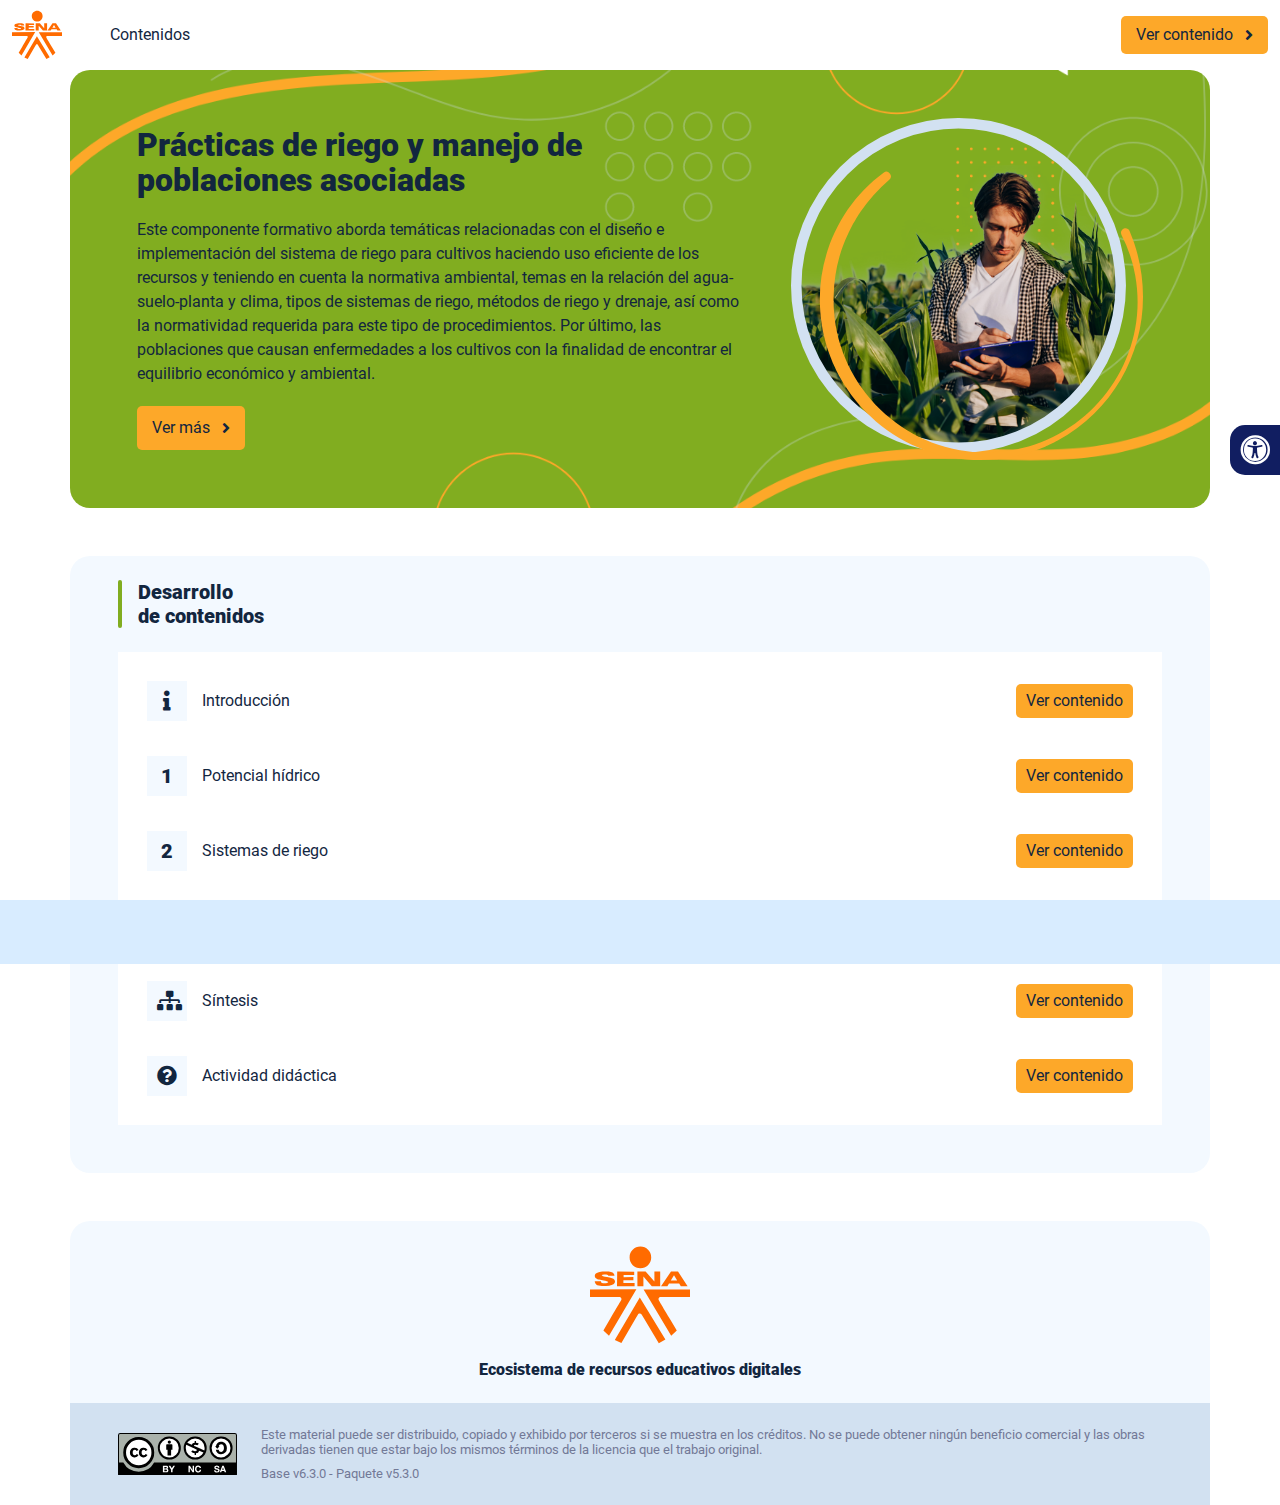
<file: index.html>
<!DOCTYPE html><html lang=""><head><meta charset="utf-8"><meta http-equiv="X-UA-Compatible" content="IE=edge"><meta name="viewport" content="width=device-width,initial-scale=1"><link rel="icon" href="favicon.ico"><title>Prácticas de riego y manejo de poblaciones asociadas</title><link href="css/chunk-0c047e41.3babef71.css" rel="prefetch"><link href="css/chunk-25b302c8.3babef71.css" rel="prefetch"><link href="css/chunk-26fc7596.3babef71.css" rel="prefetch"><link href="css/chunk-2d2747e2.3babef71.css" rel="prefetch"><link href="css/chunk-32334cb6.3babef71.css" rel="prefetch"><link href="css/chunk-3c57cd7b.3babef71.css" rel="prefetch"><link href="css/chunk-4f2d402a.3babef71.css" rel="prefetch"><link href="css/chunk-4fde0a08.14d1f3e8.css" rel="prefetch"><link href="css/chunk-515a8379.6dd60bd9.css" rel="prefetch"><link href="css/chunk-59974754.52a29f96.css" rel="prefetch"><link href="css/chunk-6e1e538a.126808df.css" rel="prefetch"><link href="css/chunk-766a929b.4b46c8f9.css" rel="prefetch"><link href="css/chunk-f2df7d2c.3babef71.css" rel="prefetch"><link href="css/comple.c77ce1c6.css" rel="prefetch"><link href="css/creditos.d9556710.css" rel="prefetch"><link href="css/glosario.604afac5.css" rel="prefetch"><link href="css/referencias.53dd56c1.css" rel="prefetch"><link href="js/actividad.9a23bfd3.js" rel="prefetch"><link href="js/chunk-0206bfa0.d7585eee.js" rel="prefetch"><link href="js/chunk-0c047e41.7a1e8d4a.js" rel="prefetch"><link href="js/chunk-13a6037e.2c3d5d7a.js" rel="prefetch"><link href="js/chunk-18f95272.be20e8ae.js" rel="prefetch"><link href="js/chunk-25b302c8.caed8dfb.js" rel="prefetch"><link href="js/chunk-26fc7596.dac12bef.js" rel="prefetch"><link href="js/chunk-2c06842c.f79121cc.js" rel="prefetch"><link href="js/chunk-2d0e96ec.49006d13.js" rel="prefetch"><link href="js/chunk-2d208d90.049e4150.js" rel="prefetch"><link href="js/chunk-2d21d0e2.147624b9.js" rel="prefetch"><link href="js/chunk-2d22c123.07108589.js" rel="prefetch"><link href="js/chunk-2d2747e2.1504af81.js" rel="prefetch"><link href="js/chunk-2e80bb9a.bbdb6215.js" rel="prefetch"><link href="js/chunk-319206de.470a7f77.js" rel="prefetch"><link href="js/chunk-32334cb6.21c12fcb.js" rel="prefetch"><link href="js/chunk-3c57cd7b.ac248d9a.js" rel="prefetch"><link href="js/chunk-3d6834f6.96d0c83c.js" rel="prefetch"><link href="js/chunk-4cdd78c0.cc0ccbd6.js" rel="prefetch"><link href="js/chunk-4f2d402a.ee3ef10e.js" rel="prefetch"><link href="js/chunk-4fde0a08.4da81014.js" rel="prefetch"><link href="js/chunk-515a8379.57f3a8de.js" rel="prefetch"><link href="js/chunk-53ccb27e.ee38b6d3.js" rel="prefetch"><link href="js/chunk-55d286b8.b8e12a63.js" rel="prefetch"><link href="js/chunk-59974754.497635d8.js" rel="prefetch"><link href="js/chunk-6e1e538a.e45c7fb5.js" rel="prefetch"><link href="js/chunk-766a929b.800a38e6.js" rel="prefetch"><link href="js/chunk-c796899c.96b97720.js" rel="prefetch"><link href="js/chunk-e8a7823a.40d6a537.js" rel="prefetch"><link href="js/chunk-f2df7d2c.99ea6ccd.js" rel="prefetch"><link href="js/chunk-fde47172.c4c6ee0f.js" rel="prefetch"><link href="js/comple.80e244ae.js" rel="prefetch"><link href="js/creditos.92ef6e77.js" rel="prefetch"><link href="js/glosario.1742189c.js" rel="prefetch"><link href="js/intro.6ed85e8e.js" rel="prefetch"><link href="js/referencias.fea076ca.js" rel="prefetch"><link href="js/sintesis.e94a0a3b.js" rel="prefetch"><link href="js/tema1.a10e8b16.js" rel="prefetch"><link href="js/tema2.b3901c41.js" rel="prefetch"><link href="js/tema3.58a0850e.js" rel="prefetch"><link href="css/app.25fc4a17.css" rel="preload" as="style"><link href="css/chunk-vendors.a9d8d5e8.css" rel="preload" as="style"><link href="js/app.aa64039f.js" rel="preload" as="script"><link href="js/chunk-vendors.d74fd200.js" rel="preload" as="script"><link href="css/chunk-vendors.a9d8d5e8.css" rel="stylesheet"><link href="css/app.25fc4a17.css" rel="stylesheet"></head><body><noscript><strong>We're sorry but Prácticas de riego y manejo de poblaciones asociadas doesn't work properly without JavaScript enabled. Please enable it to continue.</strong></noscript><div id="app"></div><script src="js/chunk-vendors.d74fd200.js"></script><script src="js/app.aa64039f.js"></script></body></html>
</file>
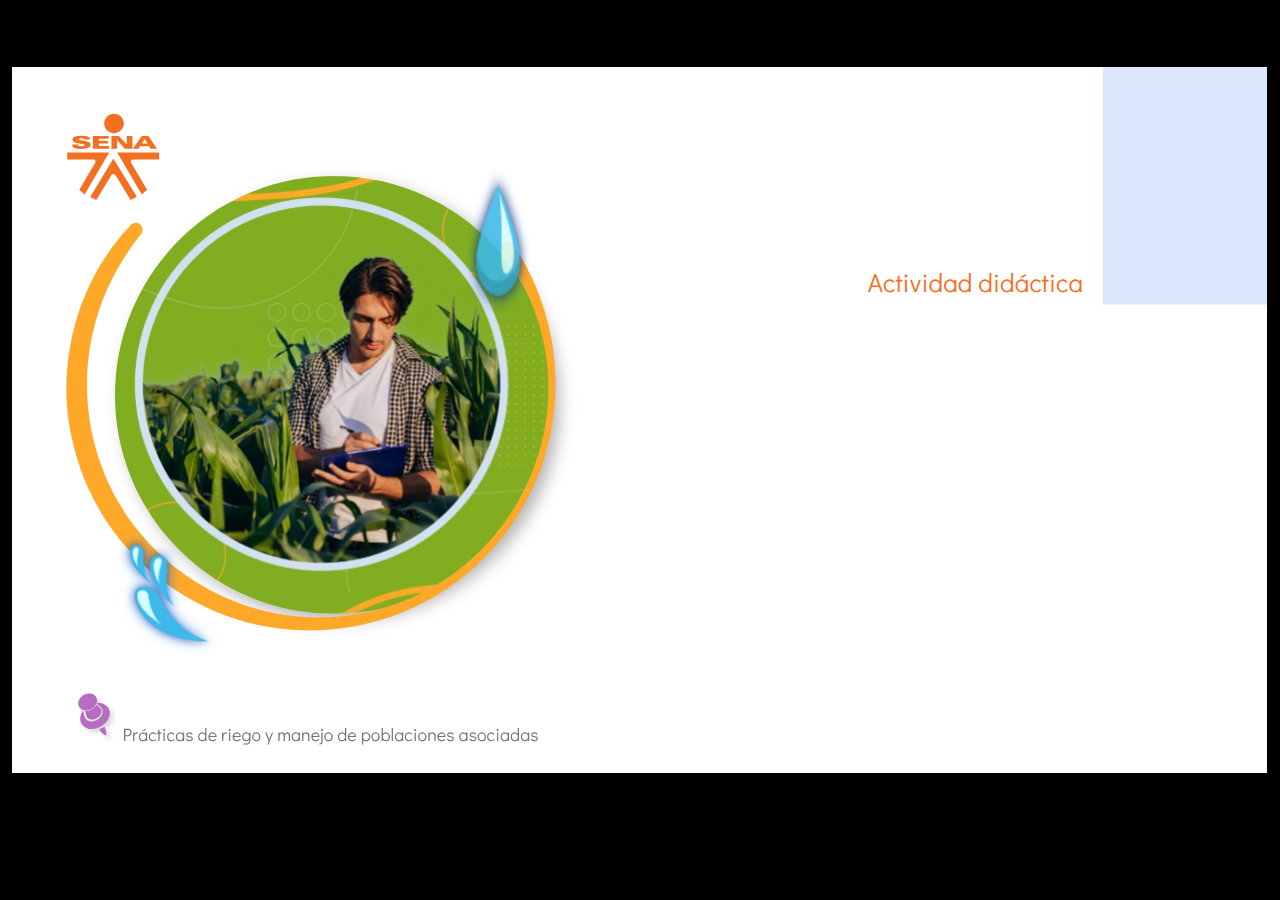
<file: actividades/story.html>
﻿<!doctype html>
<html lang="es">
<head>
  <meta charset="utf-8">
  <!-- Creado con Storyline 360 - http://www.articulate.com  -->
  <!-- version: 3.78.30747.0 -->
  <title>Actividad_did&#225;ctica-CF4_Pr&#225;cticas de riego y manejo de poblaciones asociadas</title>
  <meta http-equiv="x-ua-compatible" content="IE=edge"/>
  <meta name="viewport" content="width=device-width,initial-scale=1,user-scalable=no,shrink-to-fit=no,minimal-ui"/>
  <meta name="apple-mobile-web-app-capable" content="yes"/>
  <style>
    html, body { height: 100%; padding: 0; margin: 0 }
    #app { height: 100%; width: 100%; }
  </style>

  <script>
    window.DS = {};
    window.globals = {
      DATA_PATH_BASE: '',
      HAS_FRAME: true,
      HAS_SLIDE: true,

      lmsPresent: false,
      tinCanPresent: false,
      cmi5Present: false,
      aoSupport: false,
      scale: 'show all',
      captureRc: false,
      browserSize: 'optimal',
      bgColor: '#000000',
      features: 'AccessibleVideo,BgAudioBlip,ConnectionMessages,DropIn1,DropIn2,DropIn3,FullScreenToggle,LayerPresentAsDialog,MultipleQuizTracking,PlayerSpeedControl,StreamingVideo,UpdatedThemeEditor,UseAudioElement,VideoSync',
      themeName: 'classic',
      preloaderColor: '#FFFFFF',
      suppressAnalytics: false,
      productChannel: 'stable',
      publishSource: 'storyline',
      aid: 'aid|bfc016bd-3aec-4b60-956a-59512e57094b',
      cid: 'ac0318fa-4ace-4d8f-8648-1c9488db34d6',
      playerVersion: '3.78.30747.0',
      publishTimestamp: '2023-09-28T19:08:11.2374119Z',
      maxIosVideoElements: 10,
      connectionSettings: { mode: 'disabled' },

      
      parseParams: function(qs) {
        if (window.globals.parsedParams != null) {
          return window.globals.parsedParams;
        }
        qs = (qs || window.location.search.substr(1)).split('+').join(' ');
        var params = {},
            tokens,
            re = /[?&]?([^=]+)=([^&]*)/g;

        while (tokens = re.exec(qs)) {
          params[decodeURIComponent(tokens[1]).trim()] =
            decodeURIComponent(tokens[2]).trim();
        }
        window.globals.parsedParams = params;
        return params;
      }

    };
  </script>
  <script>
    var isIe11 = ('ActiveXObject' in window || window.MSBlobBuilder != null)
      && window.msCrypto != null && !window.ActiveXObject;
    if (isIe11) {
      window.globals.unsupportedBrowser = true;
      document.write(atob('[base64]'));
    }
  </script>
  
  <script>window.THREE = { };</script>
  
</head>
<body style="background: #000000" class="cs-HTML theme-classic">
  <!-- 360 -->
  <script>!function(){var e,i=/iPhone/i,o=/iPod/i,n=/iPad/i,t=/\biOS-universal(?:.+)Mac\b/i,r=/\bAndroid(?:.+)Mobile\b/i,a=/Android/i,d=/(?:SD4930UR|\bSilk(?:.+)Mobile\b)/i,p=/Silk/i,l=/Windows Phone/i,u=/\bWindows(?:.+)ARM\b/i,b=/BlackBerry/i,s=/BB10/i,c=/Opera Mini/i,f=/\b(CriOS|Chrome)(?:.+)Mobile/i,h=/Mobile(?:.+)Firefox\b/i,v=function(e){return void 0!==e&&"MacIntel"===e.platform&&"number"==typeof e.maxTouchPoints&&e.maxTouchPoints>1&&"undefined"==typeof MSStream};e=function(e){var m={userAgent:"",platform:"",maxTouchPoints:0};e||"undefined"==typeof navigator?"string"==typeof e?m.userAgent=e:e&&e.userAgent&&(m={userAgent:e.userAgent,platform:e.platform,maxTouchPoints:e.maxTouchPoints||0}):m={userAgent:navigator.userAgent,platform:navigator.platform,maxTouchPoints:navigator.maxTouchPoints||0};var g=m.userAgent,y=g.split("[FBAN");void 0!==y[1]&&(g=y[0]),void 0!==(y=g.split("Twitter"))[1]&&(g=y[0]);var A=function(e){return function(i){return i.test(e)}}(g),w={apple:{phone:A(i)&&!A(l),ipod:A(o),tablet:!A(i)&&(A(n)||v(m))&&!A(l),universal:A(t),device:(A(i)||A(o)||A(n)||A(t)||v(m))&&!A(l)},amazon:{phone:A(d),tablet:!A(d)&&A(p),device:A(d)||A(p)},android:{phone:!A(l)&&A(d)||!A(l)&&A(r),tablet:!A(l)&&!A(d)&&!A(r)&&(A(p)||A(a)),device:!A(l)&&(A(d)||A(p)||A(r)||A(a))||A(/\bokhttp\b/i)},windows:{phone:A(l),tablet:A(u),device:A(l)||A(u)},other:{blackberry:A(b),blackberry10:A(s),opera:A(c),firefox:A(h),chrome:A(f),device:A(b)||A(s)||A(c)||A(h)||A(f)},any:!1,phone:!1,tablet:!1};return w.any=w.apple.device||w.android.device||w.windows.device||w.other.device,w.phone=w.apple.phone||w.android.phone||w.windows.phone,w.tablet=w.apple.tablet||w.android.tablet||w.windows.tablet,w}(),"object"==typeof exports&&"undefined"!=typeof module?module.exports=e:"function"==typeof define&&define.amd?define((function(){return e})):this.isMobile=e}();
    window.isMobile.apple.tablet = window.isMobile.apple.tablet ||
      (navigator.platform === 'MacIntel' && navigator.maxTouchPoints > 1);
    window.isMobile.apple.device = window.isMobile.apple.device || window.isMobile.apple.tablet;
    window.isMobile.tablet = window.isMobile.tablet || window.isMobile.apple.tablet;
    window.isMobile.any = window.isMobile.any || window.isMobile.apple.tablet;
  </script>

  <div id="focus-sink" tabindex="-1"></div>

  <div id="preso"></div>
  <script>
    (function() {

      var classTypes = [ 'desktop', 'mobile', 'phone', 'tablet' ];

      var addDeviceClasses = function(prefix, testObj) {
        var curr, i;
        for (i = 0; i < classTypes.length; i++) {
          curr = classTypes[i];
          if (testObj[curr]) {
            document.body.classList.add(prefix + curr);
          }
        }
      };

      var params = window.globals.parseParams(),
          isDevicePreview = params.devicepreview === '1',
          isPhoneOverride = params.deviceType === 'phone' || (isDevicePreview && params.phone == '1'),
          isTabletOverride = (params.deviceType === 'tablet' || isDevicePreview) && !isPhoneOverride,
          isMobileOverride = isPhoneOverride || isTabletOverride;

      var deviceView = {
        desktop: !window.isMobile.any && !isMobileOverride,
        mobile: window.isMobile.any || isMobileOverride,
        phone: isPhoneOverride || (window.isMobile.phone && !isTabletOverride),
        tablet: isTabletOverride || window.isMobile.tablet
      };

      window.globals.deviceView = deviceView;
      window.isMobile.desktop = !window.isMobile.any;
      window.isMobile.mobile = window.isMobile.any;

      addDeviceClasses('view-', deviceView);

    })();
  </script>
  
  <script src='story_content/user.js' type=text/javascript></script>
  <div class="slide-loader"></div>

  <script>
    if (window.globals.deviceView.isMobile) { var doc = document, loader = doc.body.querySelector('.slide-loader'); [ 1, 2, 3 ].forEach(function(n) { var d = doc.createElement('div'); d.style.backgroundColor = window.globals.preloaderColor; d.classList.add('mobile-loader-dot'); d.classList.add('dot' + n); loader.appendChild(d); }); }
  </script>

  <div class="mobile-load-title-overlay" style="display: none">
    <div class="mobile-load-title">Actividad_did&#225;ctica-CF4_Pr&#225;cticas de riego y manejo de poblaciones asociadas</div>
  </div>

  <div class="mobile-chrome-warning"></div>

  
<style>
  .warn-connection-dialog {
    display: none;
    background: transparent;
    pointer-events: none;
    position: fixed;
    left: 0;
    top: 0;
    width: 100%;
    height: 100%;
    z-index: 999;
  }

  .warn-connection-content {
    border-radius: 4px;
    background: white;
    border: 1px solid #E7E7E7;
    color: #333333;
    box-shadow: 0 2px 4px rgba(0, 0, 0, 0.25);
    transition: all 150ms ease-out;
    position: absolute;
    white-space: nowrap;
  }

  .view-phone.is-landscape .warn-connection-content {
    left: 23px;
    bottom: 23px;
  }

  .view-tablet.is-landscape .warn-connection-content {
    left: 50%;
    top: 20px;
    transform: translateX(-50%);
  }

  .is-portrait .warn-connection-content {
    transform: translate(-50%, calc(-100% - 15px));
  }

  .warn-connection-content p {
    display: inline-block;
    margin: 0 8px 0 0;
    line-height: 33px;
    font-size: 11px;
  }

  .warn-connection-content svg {
    position: relative;
    vertical-align: middle;
    margin: 0 2px 2px 8px;
  }

  .view-desktop .warn-connection-content {
    left: 1.5em;
    bottom: 1.5em;
  }

  .view-desktop .warn-connection-content p {
    font-size: 1.1em;
  }

  .is-offline .warn-connection-dialog {
    display: block;
  }

  .is-offline .cs-panel * {
    pointer-events: none !important;
  }

  .is-offline .cs-panel {
    pointer-events: all !important;
  }

  .is-offline #nav-controls * {
    pointer-events: none !important;
  }

  .is-offline #nav-controls {
    pointer-events: all !important;
  }
</style>

<div class="warn-connection-dialog">
  <div class="warn-connection-content">
    <svg width="17" height="15" viewBox="0 0 17 15" xmlns="http://www.w3.org/2000/svg">
      <path fill="#8F0000" stroke="white" d="M16.07,12.98 L15.88,12.23 L9.51,1.21 C8.97,0.26,7.6,0.26,7.06,1.21 L0.69,12.23 C0.15,13.16,0.81,14.36,1.91,14.36 H14.65 C15.47,14.36,16.05,13.7,16.07,12.98 Z"/>
      <path fill="white" stroke="white" d="M8.58,5.5 C8.35,5.28,8.5,5.35,8.21,5.32 C8.09,5.35,7.97,5.49,7.96,5.67 C7.97,5.79,7.98,5.92,7.98,6.04 L7.98,6.04 C7.99,6.17,8,6.31,8.01,6.43 L8.01,6.44 C8.03,6.92,8.06,7.41,8.09,7.9 L8.09,7.9 C8.12,8.39,8.14,8.88,8.17,9.37 C8.17,9.39,8.18,9.42,8.2,9.44 C8.23,9.46,8.25,9.47,8.28,9.47 C8.31,9.47,8.34,9.46,8.35,9.44 C8.37,9.43,8.38,9.4,8.39,9.35 L8.39,9.34 C8.39,9.24,8.4,9.15,8.4,9.05 L8.4,9.05 C8.41,8.96,8.41,8.86,8.42,8.75 C8.43,8.44,8.45,8.12,8.47,7.81 L8.47,7.81 C8.49,7.49,8.51,7.18,8.53,6.87 C8.55,6.46,8.56,6.05,8.59,5.64 L8.6,5.62 C8.6,5.57,8.59,5.53,8.58,5.5 L8.21,5.32 Z"/>
      <circle fill="white" stroke="white" cx="8.3" cy="11.35" r="0.3"/>
    </svg>
    <p>You are offline. Trying to reconnect...</p>
  </div>
</div>

<script>
  (function() {
    window.DS.connection = {
      warningShown: false,
      assets: {},
      loadingAssetGroup: false,
      retryDelay: 500
    };

    var connectionSettings = window.globals.connectionSettings || {};

    // The `window.globals.features` variable must be set in `webpack.dev.config` when testing locally - it is not enough
    // to have it in the data - but it must be set there as well.
    var useConnectionMessages = window.AbortController != null &&
      window.location.protocol != 'file:' &&
      window.globals.features.indexOf('ConnectionMessages') != -1 &&
      connectionSettings.mode === 'normal';

    window.DS.connection.useConnectionMessages = useConnectionMessages

    var assetCount = 0;
    var checkLoadedId;


    if (useConnectionMessages && connectionSettings != null) {
      var contentEl = document.querySelector('.warn-connection-content');
      var messageEl = contentEl.querySelector('p')

      if (connectionSettings.useDarkTheme) {
        contentEl.style.borderColor = '#BABBBA';
        contentEl.style.backgroundColor = '#282828';
        contentEl.style.color = '#FFFFFF';
      }

      if (connectionSettings.message != null) {
        messageEl.textContent = window.decodeURIComponent(connectionSettings.message);
      }
    }

    function checkAssetsReady() {
      for (var i in DS.connection.assets) {
        if (!DS.connection.assets[i].success) {
          return false;
        }
      }
      return true;
    }

    function stopAssetGroup() {
      if (!useConnectionMessages) { return; }

      assetCount = 0;

      DS.connection.oldAssetGroup = DS.connection.assets;
      DS.connection.assets = {};
      DS.connection.loadingAssetGroup = false;
      clearInterval(checkLoadedId);
    }

    function startAssetGroup() {
      if (!useConnectionMessages) { return; }
      var ticks = 0;
      clearInterval(checkLoadedId);
      checkLoadedId = setInterval(function() {
        var loaded = 0;
        if (assetCount === 0 && loaded === 0) {
          clearInterval(checkLoadedId);
          return;
        }

        for (var i in DS.connection.assets) {
          if (DS.connection.assets[i].success) {
            loaded++;
          }
        }

        if (assetCount === loaded && checkAssetsReady()) {
          for (var i in DS.connection.assets) {
            if (DS.connection.assets[i].action) {
              DS.connection.assets[i].action();
            }
          }
          hideWarning();
          stopAssetGroup();
        }
      }, 100)
    }

    function requiredAsset(url, action, retry, type) {
      if (!useConnectionMessages) { return; }
      if (DS.connection.assets[url]) { return; }

      DS.connection.assets[url] = {
        success: false, action: action, retry: retry, type: type
      };
      assetCount = Object.keys(DS.connection.assets).length;
      if (!DS.connection.loadingAssetGroup) {
        startAssetGroup();
      }
      DS.connection.loadingAssetGroup = true;
    }

    function assetLoaded(url) {
      if (!useConnectionMessages) { return; }
      if (DS.connection.assets[url]) {
        DS.connection.assets[url].success = true;
      }
    }

    function assetFailed(url) {
      if (!useConnectionMessages) { return; }
      if (!DS.connection.assets[url]) {
        if (/\.js$/.test(url) && url.indexOf('transcripts') === -1) {
          setTimeout(function() {
            if (DS.connection.lastSlideLoaded != null) {
              DS.connection.lastSlideLoaded();
            }
          }, DS.connection.retryDelay);
        }
        return;
      }
      if (!DS.connection.warningShown) { showWarning(); }
      if (DS.connection.assets[url].retry) {
        setTimeout(function() {
          if (!DS.connection.assets[url].success) {
            DS.connection.assets[url].retry()
          }
        }, DS.connection.retryDelay);
      }
    }

    function hideWarning() {
      document.body.classList.remove('is-offline');
      DS.connection.warningShown = false;
    }
    DS.connection.hideWarning = hideWarning

    function showWarning(btn) {
      document.body.classList.add('is-offline')
      DS.connection.warningShown = true;
      updateWarningPosition();
    }

    function updateWarningPosition() {
      if (!DS.connection.warningShown) {
        return;
      }

      var isPortrait = document.body.classList.contains('is-portrait');
      var warningEl = document.querySelector('.warn-connection-content');

      if (isPortrait) {
        var slide = document.querySelector('.primary-slide');
        var slideRect = slide.getBoundingClientRect();

        warningEl.style.top = `${slideRect.top}px`
        warningEl.style.left = `${slideRect.left + slideRect.width / 2}px`
      } else {
        warningEl.style.top = null;
        warningEl.style.left = null;
      }

      window.requestAnimationFrame(updateWarningPosition);
    }

    // these will all be noops if the feature flag isn't set in
    // the data and `window.globals.features`
    DS.connection.requiredAsset = requiredAsset;
    DS.connection.assetLoaded = assetLoaded;
    DS.connection.assetFailed = assetFailed;
    DS.connection.stopAssetGroup = stopAssetGroup;
    DS.connection.startAssetGroup = startAssetGroup;
  })();
</script>


  <script>
    
    if (window.autoSpider && window.vInterfaceObject) {
      document.querySelector('.mobile-load-title-overlay').style.display = 'none';
    }
  </script>

  

  <link rel="stylesheet" href="html5/data/css/output.min.css" data-noprefix/>
</body>
<script src="html5/lib/scripts/bootstrapper.min.js"></script>
</html>
</file>
<file: css/chunk-0c047e41.3babef71.css>
.actividad[data-v-22adfd6b]{background-color:#f2f2f2}.horizontal-scroll__wrapper[data-v-22adfd6b]{overflow:hidden}.horizontal-scroll[data-v-22adfd6b]{display:flex;transition:transform .5s ease-in-out;align-items:center;flex-wrap:nowrap}.horizontal-scroll[data-v-22adfd6b]:not(.row){width:100%}.horizontal-scroll--item-fw[data-v-22adfd6b]>div{flex-grow:0;flex-shrink:0;width:100%;margin:0!important}
</file>
<file: css/chunk-25b302c8.3babef71.css>
.actividad[data-v-22adfd6b]{background-color:#f2f2f2}.horizontal-scroll__wrapper[data-v-22adfd6b]{overflow:hidden}.horizontal-scroll[data-v-22adfd6b]{display:flex;transition:transform .5s ease-in-out;align-items:center;flex-wrap:nowrap}.horizontal-scroll[data-v-22adfd6b]:not(.row){width:100%}.horizontal-scroll--item-fw[data-v-22adfd6b]>div{flex-grow:0;flex-shrink:0;width:100%;margin:0!important}
</file>
<file: css/chunk-26fc7596.3babef71.css>
.actividad[data-v-22adfd6b]{background-color:#f2f2f2}.horizontal-scroll__wrapper[data-v-22adfd6b]{overflow:hidden}.horizontal-scroll[data-v-22adfd6b]{display:flex;transition:transform .5s ease-in-out;align-items:center;flex-wrap:nowrap}.horizontal-scroll[data-v-22adfd6b]:not(.row){width:100%}.horizontal-scroll--item-fw[data-v-22adfd6b]>div{flex-grow:0;flex-shrink:0;width:100%;margin:0!important}
</file>
<file: css/chunk-2d2747e2.3babef71.css>
.actividad[data-v-22adfd6b]{background-color:#f2f2f2}.horizontal-scroll__wrapper[data-v-22adfd6b]{overflow:hidden}.horizontal-scroll[data-v-22adfd6b]{display:flex;transition:transform .5s ease-in-out;align-items:center;flex-wrap:nowrap}.horizontal-scroll[data-v-22adfd6b]:not(.row){width:100%}.horizontal-scroll--item-fw[data-v-22adfd6b]>div{flex-grow:0;flex-shrink:0;width:100%;margin:0!important}
</file>
<file: css/chunk-32334cb6.3babef71.css>
.actividad[data-v-22adfd6b]{background-color:#f2f2f2}.horizontal-scroll__wrapper[data-v-22adfd6b]{overflow:hidden}.horizontal-scroll[data-v-22adfd6b]{display:flex;transition:transform .5s ease-in-out;align-items:center;flex-wrap:nowrap}.horizontal-scroll[data-v-22adfd6b]:not(.row){width:100%}.horizontal-scroll--item-fw[data-v-22adfd6b]>div{flex-grow:0;flex-shrink:0;width:100%;margin:0!important}
</file>
<file: css/chunk-3c57cd7b.3babef71.css>
.actividad[data-v-22adfd6b]{background-color:#f2f2f2}.horizontal-scroll__wrapper[data-v-22adfd6b]{overflow:hidden}.horizontal-scroll[data-v-22adfd6b]{display:flex;transition:transform .5s ease-in-out;align-items:center;flex-wrap:nowrap}.horizontal-scroll[data-v-22adfd6b]:not(.row){width:100%}.horizontal-scroll--item-fw[data-v-22adfd6b]>div{flex-grow:0;flex-shrink:0;width:100%;margin:0!important}
</file>
<file: css/chunk-4f2d402a.3babef71.css>
.actividad[data-v-22adfd6b]{background-color:#f2f2f2}.horizontal-scroll__wrapper[data-v-22adfd6b]{overflow:hidden}.horizontal-scroll[data-v-22adfd6b]{display:flex;transition:transform .5s ease-in-out;align-items:center;flex-wrap:nowrap}.horizontal-scroll[data-v-22adfd6b]:not(.row){width:100%}.horizontal-scroll--item-fw[data-v-22adfd6b]>div{flex-grow:0;flex-shrink:0;width:100%;margin:0!important}
</file>
<file: css/chunk-4fde0a08.14d1f3e8.css>
.actividad[data-v-a108b06a]{background-color:#f2f2f2}.header[data-v-a108b06a]{position:sticky;top:0;padding-top:10px;padding-bottom:10px;background-color:#fff;z-index:10010;line-height:1.1em}.header__logo[data-v-a108b06a]{width:50px}@media (max-width:576px){.header__componente-formativo[data-v-a108b06a]{font-size:.8em}}.header__menu[data-v-a108b06a]{cursor:pointer}.header__menu span[data-v-a108b06a]{font-size:.7em;display:block;line-height:1em;text-align:center;color:#111e61}.header__menu__btn[data-v-a108b06a]{width:30px;height:30px;position:relative;margin-bottom:4px}.header__menu__btn .line-1[data-v-a108b06a],.header__menu__btn .line-2[data-v-a108b06a],.header__menu__btn .line-3[data-v-a108b06a]{height:4px;width:30px;background-color:#111e61;transform-origin:center center;position:absolute;left:0;border-radius:2px}.header__menu__btn .line-1[data-v-a108b06a]{top:4px;-webkit-animation:line-1-inactive-data-v-a108b06a .5s ease-in-out forwards;animation:line-1-inactive-data-v-a108b06a .5s ease-in-out forwards}.header__menu__btn .line-2[data-v-a108b06a]{top:13px;-webkit-animation:line-2-inactive-data-v-a108b06a .5s ease-in-out forwards;animation:line-2-inactive-data-v-a108b06a .5s ease-in-out forwards}.header__menu__btn .line-3[data-v-a108b06a]{top:22px;-webkit-animation:line-3-inactive-data-v-a108b06a .5s ease-in-out forwards;animation:line-3-inactive-data-v-a108b06a .5s ease-in-out forwards}.header__menu__btn[data-v-a108b06a]:hover{cursor:pointer}.header__menu__btn--open .line-1[data-v-a108b06a]{-webkit-animation:line-1-active-data-v-a108b06a .5s ease-in-out forwards;animation:line-1-active-data-v-a108b06a .5s ease-in-out forwards}.header__menu__btn--open .line-2[data-v-a108b06a]{-webkit-animation:line-2-active-data-v-a108b06a .5s ease-in-out forwards;animation:line-2-active-data-v-a108b06a .5s ease-in-out forwards}.header__menu__btn--open .line-3[data-v-a108b06a]{-webkit-animation:line-3-active-data-v-a108b06a .5s ease-in-out forwards;animation:line-3-active-data-v-a108b06a .5s ease-in-out forwards}@-webkit-keyframes line-1-active-data-v-a108b06a{0%{transform:translate(0) rotate(0)}50%{transform:translateY(9px) rotate(0)}to{transform:translateY(9px) rotate(45deg)}}@keyframes line-1-active-data-v-a108b06a{0%{transform:translate(0) rotate(0)}50%{transform:translateY(9px) rotate(0)}to{transform:translateY(9px) rotate(45deg)}}@-webkit-keyframes line-2-active-data-v-a108b06a{0%{transform:scale(1)}to{transform:scale(0)}}@keyframes line-2-active-data-v-a108b06a{0%{transform:scale(1)}to{transform:scale(0)}}@-webkit-keyframes line-3-active-data-v-a108b06a{0%{transform:translate(0) rotate(0)}50%{transform:translateY(-9px) rotate(0)}to{transform:translateY(-9px) rotate(-45deg)}}@keyframes line-3-active-data-v-a108b06a{0%{transform:translate(0) rotate(0)}50%{transform:translateY(-9px) rotate(0)}to{transform:translateY(-9px) rotate(-45deg)}}@-webkit-keyframes line-1-inactive-data-v-a108b06a{0%{transform:translateY(9px) rotate(45deg)}50%{transform:translateY(9px) rotate(0)}to{transform:translate(0) rotate(0)}}@keyframes line-1-inactive-data-v-a108b06a{0%{transform:translateY(9px) rotate(45deg)}50%{transform:translateY(9px) rotate(0)}to{transform:translate(0) rotate(0)}}@-webkit-keyframes line-2-inactive-data-v-a108b06a{0%{transform:scale(0)}to{transform:scale(1)}}@keyframes line-2-inactive-data-v-a108b06a{0%{transform:scale(0)}to{transform:scale(1)}}@-webkit-keyframes line-3-inactive-data-v-a108b06a{0%{transform:translateY(-9px) rotate(-45deg)}50%{transform:translateY(-9px) rotate(0)}to{transform:translate(0) rotate(0)}}@keyframes line-3-inactive-data-v-a108b06a{0%{transform:translateY(-9px) rotate(-45deg)}50%{transform:translateY(-9px) rotate(0)}to{transform:translate(0) rotate(0)}}
</file>
<file: css/chunk-515a8379.6dd60bd9.css>
.actividad{background-color:#f2f2f2}.banner-interno{position:relative}.banner-interno__fondo{position:absolute;top:0;bottom:-50px;left:0;right:0;background-color:#e26c1e;background-size:cover;background-position:50%}.banner-interno__titulo{display:flex;align-items:center}.banner-interno__titulo__icono{display:block;width:32px;height:32px;border-radius:50%;background-color:#fff;position:relative}.banner-interno__titulo__icono i{color:#e26c1e;position:absolute;left:50%;top:50%;transform:translate(-50%,-50%)}.banner-interno__titulo h1,.banner-interno__titulo h2,.banner-interno__titulo h3,.banner-interno__titulo h4,.banner-interno__titulo h5,.banner-interno__titulo h6{color:#fff;line-height:1.1em}
</file>
<file: css/chunk-59974754.52a29f96.css>
.actividad{background-color:#f2f2f2}.aside-menu{position:sticky;top:70px;flex:0 0 0;width:0;min-height:calc(100vh - 70px);max-height:calc(100vh - 70px);background-color:#f3f9ff;transition:flex .5s ease-in-out,width .5s ease-in-out;overflow-x:hidden;z-index:100001}.aside-menu a{color:#111e61}.aside-menu--open{flex:0 0 300px;width:300px}.aside-menu__content{width:300px;display:flex;flex-direction:column;justify-content:space-between;min-height:calc(100vh - 70px);max-height:calc(100vh - 70px);border-right:1px solid #d8ecff}@media (max-height:800px){.aside-menu__content{min-height:800px;max-height:800px;overflow-y:auto}}.aside-menu__header{padding:10px;text-align:center;background-color:#d8ecff}.aside-menu__header h4{margin:0}.aside-menu__menu{overflow-y:auto;flex-grow:1;list-style:none;padding-left:0;margin-bottom:0}.aside-menu__menu__item--active .aside-menu__menu__item__lnk,.aside-menu__menu__item--active .aside-menu__sec-menu__item__lnk{background-color:#d8ecff;font-weight:700}.aside-menu__menu__item--sub-menu:hover,.aside-menu__menu__item:hover,.aside-menu__sec-menu__item:hover{background-color:#d8ecff}.aside-menu__menu__item--sub-menu{padding-left:10px}.aside-menu__menu__item--sub-menu--active .aside-menu__menu__item__lnk,.aside-menu__menu__item--sub-menu--active .aside-menu__sec-menu__item__lnk{background-color:#d8ecff;font-weight:700;position:relative}.aside-menu__menu__item--sub-menu--active .aside-menu__menu__item__lnk:before,.aside-menu__menu__item--sub-menu--active .aside-menu__sec-menu__item__lnk:before{content:"";display:block;position:absolute;left:0;bottom:0;top:0;width:4px;border-radius:2px;background-color:#81ad20}.aside-menu__menu__item__lnk,.aside-menu__sec-menu__item__lnk{display:flex;align-items:center;padding:10px 15px;line-height:1.1em}.aside-menu__menu__item__lnk i,.aside-menu__menu__item__lnk span,.aside-menu__sec-menu__item__lnk i,.aside-menu__sec-menu__item__lnk span{margin-right:10px}.aside-menu__menu__item__lnk i:last-child,.aside-menu__menu__item__lnk span:last-child,.aside-menu__sec-menu__item__lnk i:last-child,.aside-menu__sec-menu__item__lnk span:last-child{margin-right:0}.aside-menu__sec-menu{background-color:#d8ecff;padding:10px 0;flex-shrink:0;margin-bottom:0}.aside-menu__sec-menu__item{padding:10px 15px}.aside-menu__sec-menu__item__lnk{padding:0;border-radius:1em}.aside-menu__sec-menu__item__lnk i{display:block;width:2em;height:2em;padding:.5em 0;text-align:center;background-color:#fff;border-radius:50%}.aside-menu__sec-menu__item__lnk:hover{background-color:#fff}@media (max-width:992px){.aside-menu{position:fixed;top:70px}}@media (max-width:576px){.aside-menu__sec-menu{padding-bottom:110px}}
</file>
<file: css/chunk-6e1e538a.126808df.css>
.actividad[data-v-4f6b7c58]{background-color:#f2f2f2}.accesibilidad[data-v-4f6b7c58]{position:fixed;right:0;top:50vh;height:50px;background-color:#111e61;border-top-left-radius:15px;border-bottom-left-radius:15px;transform:translateY(-50%) translateX(100%) translateX(-50px);overflow:hidden;transition:transform .3s ease-in-out,height .3s ease-in-out}.accesibilidad[data-v-4f6b7c58]:hover{transform:translateY(-50%) translateX(0);height:12.75rem}.accesibilidad [data-v-4f6b7c58]{color:#fff}.accesibilidad__menu__content .accesibilidad__menu__item[data-v-4f6b7c58]{cursor:pointer}.accesibilidad__menu__content .accesibilidad__menu__item[data-v-4f6b7c58]:hover{background-color:#273685}.accesibilidad__menu__content .accesibilidad__menu__item[data-v-4f6b7c58]:last-child{border:none}.accesibilidad__menu__item[data-v-4f6b7c58]{display:flex;align-items:center;padding:10px;border-bottom:1px solid #273685;line-height:1em;-webkit-user-select:none;-moz-user-select:none;-ms-user-select:none;user-select:none}.accesibilidad__menu i[data-v-4f6b7c58]{font-size:30px;font-style:normal;margin-right:10px;line-height:1em}.accesibilidad__menu img[data-v-4f6b7c58]{width:30px;margin-right:10px}
</file>
<file: css/chunk-766a929b.4b46c8f9.css>
.actividad{background-color:#f2f2f2}.barra-avance{display:flex;align-items:center;justify-content:space-between;position:fixed;bottom:0;left:0;width:100%;padding:10px;background-color:#d8ecff;transition:transform .5s ease-in-out;z-index:100000}.barra-avance__barra{margin:0 20px;flex:1;position:relative;max-width:800px}.barra-avance__barra--amarilla,.barra-avance__barra--blanca{height:4px}.barra-avance__barra--amarilla:after,.barra-avance__barra--amarilla:before,.barra-avance__barra--blanca:after,.barra-avance__barra--blanca:before{content:"";display:block;width:10px;height:10px;border-radius:50%;position:absolute;top:50%}.barra-avance__barra--amarilla:before,.barra-avance__barra--blanca:before{left:0;transform:translate(-50%,-50%)}.barra-avance__barra--amarilla:after,.barra-avance__barra--blanca:after{right:0;transform:translate(50%,-50%)}.barra-avance__barra--blanca,.barra-avance__barra--blanca:after,.barra-avance__barra--blanca:before{background-color:#fff}.barra-avance__barra--amarilla{position:absolute;width:100%;top:0;background-color:#fda829}.barra-avance__barra--amarilla:after,.barra-avance__barra--amarilla:before{background-color:#fda829}.barra-avance__boton--regresar{background-color:#b0c0d2}.barra-avance__boton--regresar span{color:#111e61!important}.barra-avance__boton--disable{opacity:0;pointer-events:none}.barra-avance--open{transform:translateY(0)}.barra-avance--close{transform:translateY(100%)}
</file>
<file: css/chunk-f2df7d2c.3babef71.css>
.actividad[data-v-22adfd6b]{background-color:#f2f2f2}.horizontal-scroll__wrapper[data-v-22adfd6b]{overflow:hidden}.horizontal-scroll[data-v-22adfd6b]{display:flex;transition:transform .5s ease-in-out;align-items:center;flex-wrap:nowrap}.horizontal-scroll[data-v-22adfd6b]:not(.row){width:100%}.horizontal-scroll--item-fw[data-v-22adfd6b]>div{flex-grow:0;flex-shrink:0;width:100%;margin:0!important}
</file>
<file: css/comple.c77ce1c6.css>
.banner-interno{position:relative}.banner-interno__fondo{position:absolute;top:0;bottom:-50px;left:0;right:0;background-color:#e26c1e;background-size:cover;background-position:50%}.banner-interno__titulo{display:flex;align-items:center}.banner-interno__titulo__icono{display:block;width:32px;height:32px;border-radius:50%;background-color:#fff;position:relative}.banner-interno__titulo__icono i{color:#e26c1e;position:absolute;left:50%;top:50%;transform:translate(-50%,-50%)}.banner-interno__titulo h1,.banner-interno__titulo h2,.banner-interno__titulo h3,.banner-interno__titulo h4,.banner-interno__titulo h5,.banner-interno__titulo h6{color:#fff;line-height:1.1em}.actividad{background-color:#f2f2f2}.complementario__enlaces{display:flex;justify-content:center;flex-wrap:wrap}.complementario__enlaces a{margin:0 5px}.complementario__btn{font-size:1.5em;line-height:1em}table{width:calc(100% - 1px);min-width:800px}table thead{background-color:#d8ecff}table thead th{border-color:#d8ecff}table td,table th{padding:25px 20px;text-align:center}
</file>
<file: css/creditos.d9556710.css>
.banner-interno{position:relative}.banner-interno__fondo{position:absolute;top:0;bottom:-50px;left:0;right:0;background-color:#e26c1e;background-size:cover;background-position:50%}.banner-interno__titulo{display:flex;align-items:center}.banner-interno__titulo__icono{display:block;width:32px;height:32px;border-radius:50%;background-color:#fff;position:relative}.banner-interno__titulo__icono i{color:#e26c1e;position:absolute;left:50%;top:50%;transform:translate(-50%,-50%)}.banner-interno__titulo h1,.banner-interno__titulo h2,.banner-interno__titulo h3,.banner-interno__titulo h4,.banner-interno__titulo h5,.banner-interno__titulo h6{color:#fff;line-height:1.1em}.actividad{background-color:#f2f2f2}.creditos-vista .tarjeta.credito{background-color:#d2e1f1}.creditos{color:#727997;overflow-x:auto}.creditos__item{min-width:490px}.creditos p{line-height:1.3em;margin-bottom:0;color:#727997}.creditos__titulo{font-weight:700;background-color:#d2e1f1;padding:5px 10px;border-top-radius:5px;border-top-left-radius:5px;border-top-right-radius:5px}.creditos table td,.creditos table th{border-color:#d2e1f1}
</file>
<file: css/glosario.604afac5.css>
.banner-interno{position:relative}.banner-interno__fondo{position:absolute;top:0;bottom:-50px;left:0;right:0;background-color:#e26c1e;background-size:cover;background-position:50%}.banner-interno__titulo{display:flex;align-items:center}.banner-interno__titulo__icono{display:block;width:32px;height:32px;border-radius:50%;background-color:#fff;position:relative}.banner-interno__titulo__icono i{color:#e26c1e;position:absolute;left:50%;top:50%;transform:translate(-50%,-50%)}.banner-interno__titulo h1,.banner-interno__titulo h2,.banner-interno__titulo h3,.banner-interno__titulo h4,.banner-interno__titulo h5,.banner-interno__titulo h6{color:#fff;line-height:1.1em}.actividad{background-color:#f2f2f2}.glosario__letra-item{display:flex}.glosario__letra-item__texto{padding-top:5px}.glosario__letra-item__letra__icono{width:32px;height:32px;position:relative;line-height:1em;border-radius:50%;background-color:#d2e1f1}.glosario__letra-item__letra__icono span{position:absolute;left:50%;top:50%;transform:translate(-50%,-50%);font-size:1.1em;font-weight:900}
</file>
<file: css/referencias.53dd56c1.css>
.banner-interno{position:relative}.banner-interno__fondo{position:absolute;top:0;bottom:-50px;left:0;right:0;background-color:#e26c1e;background-size:cover;background-position:50%}.banner-interno__titulo{display:flex;align-items:center}.banner-interno__titulo__icono{display:block;width:32px;height:32px;border-radius:50%;background-color:#fff;position:relative}.banner-interno__titulo__icono i{color:#e26c1e;position:absolute;left:50%;top:50%;transform:translate(-50%,-50%)}.banner-interno__titulo h1,.banner-interno__titulo h2,.banner-interno__titulo h3,.banner-interno__titulo h4,.banner-interno__titulo h5,.banner-interno__titulo h6{color:#fff;line-height:1.1em}.actividad{background-color:#f2f2f2}.referencias__item:last-child hr{display:none}.referencias__item a{color:#2196f3;text-decoration:underline;overflow-wrap:break-word}
</file>
<file: css/app.25fc4a17.css>
*,:after,:before{box-sizing:inherit}html{height:100%;line-height:1.15;box-sizing:border-box;-webkit-font-smoothing:antialiased;-moz-osx-font-smoothing:grayscale;-webkit-text-size-adjust:100%;-ms-text-size-adjust:100%;text-rendering:optimizeLegibility}a,abbr,acronym,address,applet,article,aside,audio,b,big,blockquote,body,canvas,caption,center,cite,code,dd,del,details,dfn,div,dl,dt,em,embed,fieldset,figcaption,figure,footer,form,h1,h2,h3,h4,h5,h6,header,hgroup,html,i,iframe,img,ins,kbd,label,legend,li,mark,menu,nav,object,ol,output,p,pre,q,ruby,s,samp,section,small,span,strike,strong,sub,summary,sup,table,tbody,td,tfoot,th,thead,time,tr,tt,u,ul,var,video{margin:0;padding:0;border:0;outline:0;background:transparent;vertical-align:baseline}article,aside,details,figcaption,figure,footer,header,main,menu,nav,section,summary{display:block}[hidden],template{display:none}hr{box-sizing:content-box;height:0;border-bottom:1px solid #e8e8e8;border-left:0;border-right:0;border-top:0;margin:1.5em 0;overflow:visible}[hidden]{display:none}a{font-family:Roboto,sans-serif;font-size:1em;font-weight:400;text-decoration:none;color:#12263f;background-color:transparent;transition:all .15s ease-in-out;-webkit-text-decoration-skip:objects}a:active,a:hover{outline-width:0}a:active,a:focus,a:hover{color:#000}[type=button],[type=reset],[type=submit],button{-webkit-appearance:none;-moz-appearance:none;appearance:none;cursor:pointer;display:inline-block;vertical-align:middle;border:0;border-radius:5px;color:#12263f;background-color:#fda829;font-family:Roboto,sans-serif;font-weight:400;font-size:1em;-webkit-font-smoothing:antialiased;line-height:1em;white-space:nowrap;text-decoration:none;text-transform:none;padding:.75em 1.5em;margin:0;-webkit-user-select:none;-moz-user-select:none;-ms-user-select:none;user-select:none;overflow:visible;transition:background-color .15s ease-in-out}[type=button]:focus,[type=button]:hover,[type=reset]:focus,[type=reset]:hover,[type=submit]:focus,[type=submit]:hover,button:focus,button:hover{background-color:#fda829;color:#12263f}[type=button]:disabled,[type=reset]:disabled,[type=submit]:disabled,button:disabled{cursor:not-allowed;opacity:.5}[type=button]:disabled:hover,[type=reset]:disabled:hover,[type=submit]:disabled:hover,button:disabled:hover{background-color:#fda829}input,select,textarea{margin:0;display:block;font-family:Roboto,sans-serif;font-size:16px}input{overflow:visible}[type=color],[type=date],[type=datetime-local],[type=datetime],[type=email],[type=month],[type=number],[type=password],[type=search],[type=tel],[type=text],[type=time],[type=url],[type=week],input:not([type]),select,select[multiple],textarea{background-color:#fff;border:1px solid #e8e8e8;border-radius:5px;box-shadow:inset 0 1px 3px rgba(0,0,0,.06);box-sizing:inherit;margin-bottom:.75em;padding:.5em;transition:border-color .15s ease-in-out;width:100%}[type=color]:hover,[type=date]:hover,[type=datetime-local]:hover,[type=datetime]:hover,[type=email]:hover,[type=month]:hover,[type=number]:hover,[type=password]:hover,[type=search]:hover,[type=tel]:hover,[type=text]:hover,[type=time]:hover,[type=url]:hover,[type=week]:hover,input:not([type]):hover,select:hover,select[multiple]:hover,textarea:hover{border-color:shade(#e8e8e8,20%)}[type=color]:focus,[type=date]:focus,[type=datetime-local]:focus,[type=datetime]:focus,[type=email]:focus,[type=month]:focus,[type=number]:focus,[type=password]:focus,[type=search]:focus,[type=tel]:focus,[type=text]:focus,[type=time]:focus,[type=url]:focus,[type=week]:focus,input:not([type]):focus,select:focus,select[multiple]:focus,textarea:focus{border-color:#81ad20;box-shadow:inset 0 1px 3px rgba(0,0,0,.06),0 0 5px rgba(204,97,26,.7);outline:none}[type=color]:disabled,[type=date]:disabled,[type=datetime-local]:disabled,[type=datetime]:disabled,[type=email]:disabled,[type=month]:disabled,[type=number]:disabled,[type=password]:disabled,[type=search]:disabled,[type=tel]:disabled,[type=text]:disabled,[type=time]:disabled,[type=url]:disabled,[type=week]:disabled,input:not([type]):disabled,select:disabled,select[multiple]:disabled,textarea:disabled{background-color:shade(#fff,5%);cursor:not-allowed}[type=color]:disabled:hover,[type=date]:disabled:hover,[type=datetime-local]:disabled:hover,[type=datetime]:disabled:hover,[type=email]:disabled:hover,[type=month]:disabled:hover,[type=number]:disabled:hover,[type=password]:disabled:hover,[type=search]:disabled:hover,[type=tel]:disabled:hover,[type=text]:disabled:hover,[type=time]:disabled:hover,[type=url]:disabled:hover,[type=week]:disabled:hover,input:not([type]):disabled:hover,select:disabled:hover,select[multiple]:disabled:hover,textarea:disabled:hover{border:1px solid #e8e8e8}select{text-transform:none;max-width:100%;border-radius:5px}::-webkit-file-upload-button{background-color:#fda829;border:none;cursor:pointer;color:#12263f;border-radius:5px;padding:.75em 1.5em}::-webkit-file-upload-button:hover{background-color:#fda829}optgroup{font-weight:700}fieldset{border:1px solid #e8e8e8;background-color:transparent;padding:1.5em;-webkit-margin-start:0;-webkit-margin-end:0;-webkit-padding-before:1.5em;-webkit-padding-start:1.5em;-webkit-padding-end:1.5em;-webkit-padding-after:1.5em}legend{box-sizing:border-box;color:inherit;display:table;max-width:100%;padding:0;white-space:normal;font-weight:600;-webkit-padding-start:0;-webkit-padding-end:0}label,legend{margin-bottom:.375em}label{display:block;font-size:1em;font-family:Roboto,sans-serif;font-weight:900}textarea{overflow:auto;resize:vertical}[type=checkbox],[type=radio]{box-sizing:border-box;padding:0;display:inline;margin-right:.375em}[type=number]::-webkit-inner-spin-button,[type=number]::-webkit-outer-spin-button{height:auto}[type=search]{-webkit-appearance:textfield;outline-offset:-2px}[type=search]::-webkit-search-cancel-button,[type=search]::-webkit-search-decoration{-webkit-appearance:none;-moz-appearance:none}::-moz-placeholder{color:#999}:-ms-input-placeholder{color:#999}::placeholder{color:#999}::-webkit-file-upload-button{-webkit-appearance:button;-moz-appearance:button;font:inherit}[type=file]{margin-bottom:.75em;width:100%}[type=button],[type=reset],[type=submit],button{-webkit-appearance:button}[type=button]::-moz-focus-inner,[type=reset]::-moz-focus-inner,[type=submit]::-moz-focus-inner,button::-moz-focus-inner{border-style:none;padding:0}[type=button]:-moz-focusring,[type=reset]:-moz-focusring,[type=submit]:-moz-focusring,button:-moz-focusring{outline:1px dotted ButtonText}progress{vertical-align:baseline}ol,ul{list-style:none;margin-bottom:1em}dt{font-weight:700}figure,img,picture,svg{margin:0;width:100%;max-width:100%}figcaption{display:block;background-color:#e8e8e8;padding:.75em 1.5em;font-size:.8em;font-weight:700}img,svg{display:block;border-style:none}svg:not(:root){overflow:hidden}audio,canvas,progress,video{display:inline-block}audio:not([controls]){display:none;height:0}template{display:none}table{border-collapse:collapse;border-spacing:0;table-layout:fixed;width:100%}td,th,tr{vertical-align:middle}td,th{border:1px solid #e8e8e8;padding:.75em}th{font-size:.875em;line-height:1.2}td{line-height:1.5}body{font-size:16px;font-weight:400;line-height:1.5}body,h1,h2,h3,h4,h5,h6{color:#12263f;font-family:Roboto,sans-serif}h1,h2,h3,h4,h5,h6{font-weight:900;line-height:1.2;margin:0 0 .75em}h1{font-size:2em}h2{font-size:1.5em}h3{font-size:1.25em}h4{font-size:1.125em}h5{font-size:1em}h6{font-size:.875em}p{font-family:Roboto,sans-serif;font-size:1em;font-weight:400;line-height:1.5;color:#12263f;margin-bottom:1em}b,strong{font-weight:700}dfn,em,i{font-style:italic}br{line-height:2em}u{text-decoration:underline}code,kbd,pre,samp{color:#727997;font-family:Lucida Console,Courier New,monospace;font-size:1em}sub,sup{font-size:75%;line-height:0;position:relative;vertical-align:baseline}sub{bottom:-.25em}sup{top:-.5em}small{font-size:80%}mark{background-color:#ffeb3b;color:#000}abbr[title]{border-bottom:none;text-decoration:underline;-webkit-text-decoration:underline dotted;text-decoration:underline dotted}blockquote,q{quotes:none}::selection{background:#2196f3!important;color:#fff!important;text-shadow:none}::-moz-selection{background:#2196f3!important;color:#fff!important;text-shadow:none}img::selection{background:transparent}img::-moz-selection{background:transparent}body{-webkit-tap-highlight-color:#2196F3!important}details,menu{display:block}summary{display:list-item}@media print{*,:after,:before,:first-letter,:first-line{background:transparent!important;color:#000!important;box-shadow:none!important;text-shadow:none!important}a,a:visited{text-decoration:underline}a[href]:after{content:" (" attr(href) ")"}a abbr[title]:after{content:" (" attr(title) ")"}a[href^="#"]:after,a[href^="javascript:"]:after{content:""}blockquote,pre{border:1px solid #999;page-break-inside:avoid}thead{display:table-header-group}img,tr{page-break-inside:avoid}img{max-width:100%!important}h2,h3,p{orphans:3;widows:3}h2,h3{page-break-after:avoid}}[data-aos][data-aos][data-aos-duration="50"],body[data-aos-duration="50"] [data-aos]{transition-duration:50ms}[data-aos][data-aos][data-aos-delay="50"],body[data-aos-delay="50"] [data-aos]{transition-delay:0s}[data-aos][data-aos][data-aos-delay="50"].aos-animate,body[data-aos-delay="50"] [data-aos].aos-animate{transition-delay:50ms}[data-aos][data-aos][data-aos-duration="100"],body[data-aos-duration="100"] [data-aos]{transition-duration:.1s}[data-aos][data-aos][data-aos-delay="100"],body[data-aos-delay="100"] [data-aos]{transition-delay:0s}[data-aos][data-aos][data-aos-delay="100"].aos-animate,body[data-aos-delay="100"] [data-aos].aos-animate{transition-delay:.1s}[data-aos][data-aos][data-aos-duration="150"],body[data-aos-duration="150"] [data-aos]{transition-duration:.15s}[data-aos][data-aos][data-aos-delay="150"],body[data-aos-delay="150"] [data-aos]{transition-delay:0s}[data-aos][data-aos][data-aos-delay="150"].aos-animate,body[data-aos-delay="150"] [data-aos].aos-animate{transition-delay:.15s}[data-aos][data-aos][data-aos-duration="200"],body[data-aos-duration="200"] [data-aos]{transition-duration:.2s}[data-aos][data-aos][data-aos-delay="200"],body[data-aos-delay="200"] [data-aos]{transition-delay:0s}[data-aos][data-aos][data-aos-delay="200"].aos-animate,body[data-aos-delay="200"] [data-aos].aos-animate{transition-delay:.2s}[data-aos][data-aos][data-aos-duration="250"],body[data-aos-duration="250"] [data-aos]{transition-duration:.25s}[data-aos][data-aos][data-aos-delay="250"],body[data-aos-delay="250"] [data-aos]{transition-delay:0s}[data-aos][data-aos][data-aos-delay="250"].aos-animate,body[data-aos-delay="250"] [data-aos].aos-animate{transition-delay:.25s}[data-aos][data-aos][data-aos-duration="300"],body[data-aos-duration="300"] [data-aos]{transition-duration:.3s}[data-aos][data-aos][data-aos-delay="300"],body[data-aos-delay="300"] [data-aos]{transition-delay:0s}[data-aos][data-aos][data-aos-delay="300"].aos-animate,body[data-aos-delay="300"] [data-aos].aos-animate{transition-delay:.3s}[data-aos][data-aos][data-aos-duration="350"],body[data-aos-duration="350"] [data-aos]{transition-duration:.35s}[data-aos][data-aos][data-aos-delay="350"],body[data-aos-delay="350"] [data-aos]{transition-delay:0s}[data-aos][data-aos][data-aos-delay="350"].aos-animate,body[data-aos-delay="350"] [data-aos].aos-animate{transition-delay:.35s}[data-aos][data-aos][data-aos-duration="400"],body[data-aos-duration="400"] [data-aos]{transition-duration:.4s}[data-aos][data-aos][data-aos-delay="400"],body[data-aos-delay="400"] [data-aos]{transition-delay:0s}[data-aos][data-aos][data-aos-delay="400"].aos-animate,body[data-aos-delay="400"] [data-aos].aos-animate{transition-delay:.4s}[data-aos][data-aos][data-aos-duration="450"],body[data-aos-duration="450"] [data-aos]{transition-duration:.45s}[data-aos][data-aos][data-aos-delay="450"],body[data-aos-delay="450"] [data-aos]{transition-delay:0s}[data-aos][data-aos][data-aos-delay="450"].aos-animate,body[data-aos-delay="450"] [data-aos].aos-animate{transition-delay:.45s}[data-aos][data-aos][data-aos-duration="500"],body[data-aos-duration="500"] [data-aos]{transition-duration:.5s}[data-aos][data-aos][data-aos-delay="500"],body[data-aos-delay="500"] [data-aos]{transition-delay:0s}[data-aos][data-aos][data-aos-delay="500"].aos-animate,body[data-aos-delay="500"] [data-aos].aos-animate{transition-delay:.5s}[data-aos][data-aos][data-aos-duration="550"],body[data-aos-duration="550"] [data-aos]{transition-duration:.55s}[data-aos][data-aos][data-aos-delay="550"],body[data-aos-delay="550"] [data-aos]{transition-delay:0s}[data-aos][data-aos][data-aos-delay="550"].aos-animate,body[data-aos-delay="550"] [data-aos].aos-animate{transition-delay:.55s}[data-aos][data-aos][data-aos-duration="600"],body[data-aos-duration="600"] [data-aos]{transition-duration:.6s}[data-aos][data-aos][data-aos-delay="600"],body[data-aos-delay="600"] [data-aos]{transition-delay:0s}[data-aos][data-aos][data-aos-delay="600"].aos-animate,body[data-aos-delay="600"] [data-aos].aos-animate{transition-delay:.6s}[data-aos][data-aos][data-aos-duration="650"],body[data-aos-duration="650"] [data-aos]{transition-duration:.65s}[data-aos][data-aos][data-aos-delay="650"],body[data-aos-delay="650"] [data-aos]{transition-delay:0s}[data-aos][data-aos][data-aos-delay="650"].aos-animate,body[data-aos-delay="650"] [data-aos].aos-animate{transition-delay:.65s}[data-aos][data-aos][data-aos-duration="700"],body[data-aos-duration="700"] [data-aos]{transition-duration:.7s}[data-aos][data-aos][data-aos-delay="700"],body[data-aos-delay="700"] [data-aos]{transition-delay:0s}[data-aos][data-aos][data-aos-delay="700"].aos-animate,body[data-aos-delay="700"] [data-aos].aos-animate{transition-delay:.7s}[data-aos][data-aos][data-aos-duration="750"],body[data-aos-duration="750"] [data-aos]{transition-duration:.75s}[data-aos][data-aos][data-aos-delay="750"],body[data-aos-delay="750"] [data-aos]{transition-delay:0s}[data-aos][data-aos][data-aos-delay="750"].aos-animate,body[data-aos-delay="750"] [data-aos].aos-animate{transition-delay:.75s}[data-aos][data-aos][data-aos-duration="800"],body[data-aos-duration="800"] [data-aos]{transition-duration:.8s}[data-aos][data-aos][data-aos-delay="800"],body[data-aos-delay="800"] [data-aos]{transition-delay:0s}[data-aos][data-aos][data-aos-delay="800"].aos-animate,body[data-aos-delay="800"] [data-aos].aos-animate{transition-delay:.8s}[data-aos][data-aos][data-aos-duration="850"],body[data-aos-duration="850"] [data-aos]{transition-duration:.85s}[data-aos][data-aos][data-aos-delay="850"],body[data-aos-delay="850"] [data-aos]{transition-delay:0s}[data-aos][data-aos][data-aos-delay="850"].aos-animate,body[data-aos-delay="850"] [data-aos].aos-animate{transition-delay:.85s}[data-aos][data-aos][data-aos-duration="900"],body[data-aos-duration="900"] [data-aos]{transition-duration:.9s}[data-aos][data-aos][data-aos-delay="900"],body[data-aos-delay="900"] [data-aos]{transition-delay:0s}[data-aos][data-aos][data-aos-delay="900"].aos-animate,body[data-aos-delay="900"] [data-aos].aos-animate{transition-delay:.9s}[data-aos][data-aos][data-aos-duration="950"],body[data-aos-duration="950"] [data-aos]{transition-duration:.95s}[data-aos][data-aos][data-aos-delay="950"],body[data-aos-delay="950"] [data-aos]{transition-delay:0s}[data-aos][data-aos][data-aos-delay="950"].aos-animate,body[data-aos-delay="950"] [data-aos].aos-animate{transition-delay:.95s}[data-aos][data-aos][data-aos-duration="1000"],body[data-aos-duration="1000"] [data-aos]{transition-duration:1s}[data-aos][data-aos][data-aos-delay="1000"],body[data-aos-delay="1000"] [data-aos]{transition-delay:0s}[data-aos][data-aos][data-aos-delay="1000"].aos-animate,body[data-aos-delay="1000"] [data-aos].aos-animate{transition-delay:1s}[data-aos][data-aos][data-aos-duration="1050"],body[data-aos-duration="1050"] [data-aos]{transition-duration:1.05s}[data-aos][data-aos][data-aos-delay="1050"],body[data-aos-delay="1050"] [data-aos]{transition-delay:0s}[data-aos][data-aos][data-aos-delay="1050"].aos-animate,body[data-aos-delay="1050"] [data-aos].aos-animate{transition-delay:1.05s}[data-aos][data-aos][data-aos-duration="1100"],body[data-aos-duration="1100"] [data-aos]{transition-duration:1.1s}[data-aos][data-aos][data-aos-delay="1100"],body[data-aos-delay="1100"] [data-aos]{transition-delay:0s}[data-aos][data-aos][data-aos-delay="1100"].aos-animate,body[data-aos-delay="1100"] [data-aos].aos-animate{transition-delay:1.1s}[data-aos][data-aos][data-aos-duration="1150"],body[data-aos-duration="1150"] [data-aos]{transition-duration:1.15s}[data-aos][data-aos][data-aos-delay="1150"],body[data-aos-delay="1150"] [data-aos]{transition-delay:0s}[data-aos][data-aos][data-aos-delay="1150"].aos-animate,body[data-aos-delay="1150"] [data-aos].aos-animate{transition-delay:1.15s}[data-aos][data-aos][data-aos-duration="1200"],body[data-aos-duration="1200"] [data-aos]{transition-duration:1.2s}[data-aos][data-aos][data-aos-delay="1200"],body[data-aos-delay="1200"] [data-aos]{transition-delay:0s}[data-aos][data-aos][data-aos-delay="1200"].aos-animate,body[data-aos-delay="1200"] [data-aos].aos-animate{transition-delay:1.2s}[data-aos][data-aos][data-aos-duration="1250"],body[data-aos-duration="1250"] [data-aos]{transition-duration:1.25s}[data-aos][data-aos][data-aos-delay="1250"],body[data-aos-delay="1250"] [data-aos]{transition-delay:0s}[data-aos][data-aos][data-aos-delay="1250"].aos-animate,body[data-aos-delay="1250"] [data-aos].aos-animate{transition-delay:1.25s}[data-aos][data-aos][data-aos-duration="1300"],body[data-aos-duration="1300"] [data-aos]{transition-duration:1.3s}[data-aos][data-aos][data-aos-delay="1300"],body[data-aos-delay="1300"] [data-aos]{transition-delay:0s}[data-aos][data-aos][data-aos-delay="1300"].aos-animate,body[data-aos-delay="1300"] [data-aos].aos-animate{transition-delay:1.3s}[data-aos][data-aos][data-aos-duration="1350"],body[data-aos-duration="1350"] [data-aos]{transition-duration:1.35s}[data-aos][data-aos][data-aos-delay="1350"],body[data-aos-delay="1350"] [data-aos]{transition-delay:0s}[data-aos][data-aos][data-aos-delay="1350"].aos-animate,body[data-aos-delay="1350"] [data-aos].aos-animate{transition-delay:1.35s}[data-aos][data-aos][data-aos-duration="1400"],body[data-aos-duration="1400"] [data-aos]{transition-duration:1.4s}[data-aos][data-aos][data-aos-delay="1400"],body[data-aos-delay="1400"] [data-aos]{transition-delay:0s}[data-aos][data-aos][data-aos-delay="1400"].aos-animate,body[data-aos-delay="1400"] [data-aos].aos-animate{transition-delay:1.4s}[data-aos][data-aos][data-aos-duration="1450"],body[data-aos-duration="1450"] [data-aos]{transition-duration:1.45s}[data-aos][data-aos][data-aos-delay="1450"],body[data-aos-delay="1450"] [data-aos]{transition-delay:0s}[data-aos][data-aos][data-aos-delay="1450"].aos-animate,body[data-aos-delay="1450"] [data-aos].aos-animate{transition-delay:1.45s}[data-aos][data-aos][data-aos-duration="1500"],body[data-aos-duration="1500"] [data-aos]{transition-duration:1.5s}[data-aos][data-aos][data-aos-delay="1500"],body[data-aos-delay="1500"] [data-aos]{transition-delay:0s}[data-aos][data-aos][data-aos-delay="1500"].aos-animate,body[data-aos-delay="1500"] [data-aos].aos-animate{transition-delay:1.5s}[data-aos][data-aos][data-aos-duration="1550"],body[data-aos-duration="1550"] [data-aos]{transition-duration:1.55s}[data-aos][data-aos][data-aos-delay="1550"],body[data-aos-delay="1550"] [data-aos]{transition-delay:0s}[data-aos][data-aos][data-aos-delay="1550"].aos-animate,body[data-aos-delay="1550"] [data-aos].aos-animate{transition-delay:1.55s}[data-aos][data-aos][data-aos-duration="1600"],body[data-aos-duration="1600"] [data-aos]{transition-duration:1.6s}[data-aos][data-aos][data-aos-delay="1600"],body[data-aos-delay="1600"] [data-aos]{transition-delay:0s}[data-aos][data-aos][data-aos-delay="1600"].aos-animate,body[data-aos-delay="1600"] [data-aos].aos-animate{transition-delay:1.6s}[data-aos][data-aos][data-aos-duration="1650"],body[data-aos-duration="1650"] [data-aos]{transition-duration:1.65s}[data-aos][data-aos][data-aos-delay="1650"],body[data-aos-delay="1650"] [data-aos]{transition-delay:0s}[data-aos][data-aos][data-aos-delay="1650"].aos-animate,body[data-aos-delay="1650"] [data-aos].aos-animate{transition-delay:1.65s}[data-aos][data-aos][data-aos-duration="1700"],body[data-aos-duration="1700"] [data-aos]{transition-duration:1.7s}[data-aos][data-aos][data-aos-delay="1700"],body[data-aos-delay="1700"] [data-aos]{transition-delay:0s}[data-aos][data-aos][data-aos-delay="1700"].aos-animate,body[data-aos-delay="1700"] [data-aos].aos-animate{transition-delay:1.7s}[data-aos][data-aos][data-aos-duration="1750"],body[data-aos-duration="1750"] [data-aos]{transition-duration:1.75s}[data-aos][data-aos][data-aos-delay="1750"],body[data-aos-delay="1750"] [data-aos]{transition-delay:0s}[data-aos][data-aos][data-aos-delay="1750"].aos-animate,body[data-aos-delay="1750"] [data-aos].aos-animate{transition-delay:1.75s}[data-aos][data-aos][data-aos-duration="1800"],body[data-aos-duration="1800"] [data-aos]{transition-duration:1.8s}[data-aos][data-aos][data-aos-delay="1800"],body[data-aos-delay="1800"] [data-aos]{transition-delay:0s}[data-aos][data-aos][data-aos-delay="1800"].aos-animate,body[data-aos-delay="1800"] [data-aos].aos-animate{transition-delay:1.8s}[data-aos][data-aos][data-aos-duration="1850"],body[data-aos-duration="1850"] [data-aos]{transition-duration:1.85s}[data-aos][data-aos][data-aos-delay="1850"],body[data-aos-delay="1850"] [data-aos]{transition-delay:0s}[data-aos][data-aos][data-aos-delay="1850"].aos-animate,body[data-aos-delay="1850"] [data-aos].aos-animate{transition-delay:1.85s}[data-aos][data-aos][data-aos-duration="1900"],body[data-aos-duration="1900"] [data-aos]{transition-duration:1.9s}[data-aos][data-aos][data-aos-delay="1900"],body[data-aos-delay="1900"] [data-aos]{transition-delay:0s}[data-aos][data-aos][data-aos-delay="1900"].aos-animate,body[data-aos-delay="1900"] [data-aos].aos-animate{transition-delay:1.9s}[data-aos][data-aos][data-aos-duration="1950"],body[data-aos-duration="1950"] [data-aos]{transition-duration:1.95s}[data-aos][data-aos][data-aos-delay="1950"],body[data-aos-delay="1950"] [data-aos]{transition-delay:0s}[data-aos][data-aos][data-aos-delay="1950"].aos-animate,body[data-aos-delay="1950"] [data-aos].aos-animate{transition-delay:1.95s}[data-aos][data-aos][data-aos-duration="2000"],body[data-aos-duration="2000"] [data-aos]{transition-duration:2s}[data-aos][data-aos][data-aos-delay="2000"],body[data-aos-delay="2000"] [data-aos]{transition-delay:0s}[data-aos][data-aos][data-aos-delay="2000"].aos-animate,body[data-aos-delay="2000"] [data-aos].aos-animate{transition-delay:2s}[data-aos][data-aos][data-aos-duration="2050"],body[data-aos-duration="2050"] [data-aos]{transition-duration:2.05s}[data-aos][data-aos][data-aos-delay="2050"],body[data-aos-delay="2050"] [data-aos]{transition-delay:0s}[data-aos][data-aos][data-aos-delay="2050"].aos-animate,body[data-aos-delay="2050"] [data-aos].aos-animate{transition-delay:2.05s}[data-aos][data-aos][data-aos-duration="2100"],body[data-aos-duration="2100"] [data-aos]{transition-duration:2.1s}[data-aos][data-aos][data-aos-delay="2100"],body[data-aos-delay="2100"] [data-aos]{transition-delay:0s}[data-aos][data-aos][data-aos-delay="2100"].aos-animate,body[data-aos-delay="2100"] [data-aos].aos-animate{transition-delay:2.1s}[data-aos][data-aos][data-aos-duration="2150"],body[data-aos-duration="2150"] [data-aos]{transition-duration:2.15s}[data-aos][data-aos][data-aos-delay="2150"],body[data-aos-delay="2150"] [data-aos]{transition-delay:0s}[data-aos][data-aos][data-aos-delay="2150"].aos-animate,body[data-aos-delay="2150"] [data-aos].aos-animate{transition-delay:2.15s}[data-aos][data-aos][data-aos-duration="2200"],body[data-aos-duration="2200"] [data-aos]{transition-duration:2.2s}[data-aos][data-aos][data-aos-delay="2200"],body[data-aos-delay="2200"] [data-aos]{transition-delay:0s}[data-aos][data-aos][data-aos-delay="2200"].aos-animate,body[data-aos-delay="2200"] [data-aos].aos-animate{transition-delay:2.2s}[data-aos][data-aos][data-aos-duration="2250"],body[data-aos-duration="2250"] [data-aos]{transition-duration:2.25s}[data-aos][data-aos][data-aos-delay="2250"],body[data-aos-delay="2250"] [data-aos]{transition-delay:0s}[data-aos][data-aos][data-aos-delay="2250"].aos-animate,body[data-aos-delay="2250"] [data-aos].aos-animate{transition-delay:2.25s}[data-aos][data-aos][data-aos-duration="2300"],body[data-aos-duration="2300"] [data-aos]{transition-duration:2.3s}[data-aos][data-aos][data-aos-delay="2300"],body[data-aos-delay="2300"] [data-aos]{transition-delay:0s}[data-aos][data-aos][data-aos-delay="2300"].aos-animate,body[data-aos-delay="2300"] [data-aos].aos-animate{transition-delay:2.3s}[data-aos][data-aos][data-aos-duration="2350"],body[data-aos-duration="2350"] [data-aos]{transition-duration:2.35s}[data-aos][data-aos][data-aos-delay="2350"],body[data-aos-delay="2350"] [data-aos]{transition-delay:0s}[data-aos][data-aos][data-aos-delay="2350"].aos-animate,body[data-aos-delay="2350"] [data-aos].aos-animate{transition-delay:2.35s}[data-aos][data-aos][data-aos-duration="2400"],body[data-aos-duration="2400"] [data-aos]{transition-duration:2.4s}[data-aos][data-aos][data-aos-delay="2400"],body[data-aos-delay="2400"] [data-aos]{transition-delay:0s}[data-aos][data-aos][data-aos-delay="2400"].aos-animate,body[data-aos-delay="2400"] [data-aos].aos-animate{transition-delay:2.4s}[data-aos][data-aos][data-aos-duration="2450"],body[data-aos-duration="2450"] [data-aos]{transition-duration:2.45s}[data-aos][data-aos][data-aos-delay="2450"],body[data-aos-delay="2450"] [data-aos]{transition-delay:0s}[data-aos][data-aos][data-aos-delay="2450"].aos-animate,body[data-aos-delay="2450"] [data-aos].aos-animate{transition-delay:2.45s}[data-aos][data-aos][data-aos-duration="2500"],body[data-aos-duration="2500"] [data-aos]{transition-duration:2.5s}[data-aos][data-aos][data-aos-delay="2500"],body[data-aos-delay="2500"] [data-aos]{transition-delay:0s}[data-aos][data-aos][data-aos-delay="2500"].aos-animate,body[data-aos-delay="2500"] [data-aos].aos-animate{transition-delay:2.5s}[data-aos][data-aos][data-aos-duration="2550"],body[data-aos-duration="2550"] [data-aos]{transition-duration:2.55s}[data-aos][data-aos][data-aos-delay="2550"],body[data-aos-delay="2550"] [data-aos]{transition-delay:0s}[data-aos][data-aos][data-aos-delay="2550"].aos-animate,body[data-aos-delay="2550"] [data-aos].aos-animate{transition-delay:2.55s}[data-aos][data-aos][data-aos-duration="2600"],body[data-aos-duration="2600"] [data-aos]{transition-duration:2.6s}[data-aos][data-aos][data-aos-delay="2600"],body[data-aos-delay="2600"] [data-aos]{transition-delay:0s}[data-aos][data-aos][data-aos-delay="2600"].aos-animate,body[data-aos-delay="2600"] [data-aos].aos-animate{transition-delay:2.6s}[data-aos][data-aos][data-aos-duration="2650"],body[data-aos-duration="2650"] [data-aos]{transition-duration:2.65s}[data-aos][data-aos][data-aos-delay="2650"],body[data-aos-delay="2650"] [data-aos]{transition-delay:0s}[data-aos][data-aos][data-aos-delay="2650"].aos-animate,body[data-aos-delay="2650"] [data-aos].aos-animate{transition-delay:2.65s}[data-aos][data-aos][data-aos-duration="2700"],body[data-aos-duration="2700"] [data-aos]{transition-duration:2.7s}[data-aos][data-aos][data-aos-delay="2700"],body[data-aos-delay="2700"] [data-aos]{transition-delay:0s}[data-aos][data-aos][data-aos-delay="2700"].aos-animate,body[data-aos-delay="2700"] [data-aos].aos-animate{transition-delay:2.7s}[data-aos][data-aos][data-aos-duration="2750"],body[data-aos-duration="2750"] [data-aos]{transition-duration:2.75s}[data-aos][data-aos][data-aos-delay="2750"],body[data-aos-delay="2750"] [data-aos]{transition-delay:0s}[data-aos][data-aos][data-aos-delay="2750"].aos-animate,body[data-aos-delay="2750"] [data-aos].aos-animate{transition-delay:2.75s}[data-aos][data-aos][data-aos-duration="2800"],body[data-aos-duration="2800"] [data-aos]{transition-duration:2.8s}[data-aos][data-aos][data-aos-delay="2800"],body[data-aos-delay="2800"] [data-aos]{transition-delay:0s}[data-aos][data-aos][data-aos-delay="2800"].aos-animate,body[data-aos-delay="2800"] [data-aos].aos-animate{transition-delay:2.8s}[data-aos][data-aos][data-aos-duration="2850"],body[data-aos-duration="2850"] [data-aos]{transition-duration:2.85s}[data-aos][data-aos][data-aos-delay="2850"],body[data-aos-delay="2850"] [data-aos]{transition-delay:0s}[data-aos][data-aos][data-aos-delay="2850"].aos-animate,body[data-aos-delay="2850"] [data-aos].aos-animate{transition-delay:2.85s}[data-aos][data-aos][data-aos-duration="2900"],body[data-aos-duration="2900"] [data-aos]{transition-duration:2.9s}[data-aos][data-aos][data-aos-delay="2900"],body[data-aos-delay="2900"] [data-aos]{transition-delay:0s}[data-aos][data-aos][data-aos-delay="2900"].aos-animate,body[data-aos-delay="2900"] [data-aos].aos-animate{transition-delay:2.9s}[data-aos][data-aos][data-aos-duration="2950"],body[data-aos-duration="2950"] [data-aos]{transition-duration:2.95s}[data-aos][data-aos][data-aos-delay="2950"],body[data-aos-delay="2950"] [data-aos]{transition-delay:0s}[data-aos][data-aos][data-aos-delay="2950"].aos-animate,body[data-aos-delay="2950"] [data-aos].aos-animate{transition-delay:2.95s}[data-aos][data-aos][data-aos-duration="3000"],body[data-aos-duration="3000"] [data-aos]{transition-duration:3s}[data-aos][data-aos][data-aos-delay="3000"],body[data-aos-delay="3000"] [data-aos]{transition-delay:0s}[data-aos][data-aos][data-aos-delay="3000"].aos-animate,body[data-aos-delay="3000"] [data-aos].aos-animate{transition-delay:3s}[data-aos]{pointer-events:none}[data-aos].aos-animate{pointer-events:auto}[data-aos][data-aos][data-aos-easing=linear],body[data-aos-easing=linear] [data-aos]{transition-timing-function:cubic-bezier(.25,.25,.75,.75)}[data-aos][data-aos][data-aos-easing=ease],body[data-aos-easing=ease] [data-aos]{transition-timing-function:ease}[data-aos][data-aos][data-aos-easing=ease-in],body[data-aos-easing=ease-in] [data-aos]{transition-timing-function:ease-in}[data-aos][data-aos][data-aos-easing=ease-out],body[data-aos-easing=ease-out] [data-aos]{transition-timing-function:ease-out}[data-aos][data-aos][data-aos-easing=ease-in-out],body[data-aos-easing=ease-in-out] [data-aos]{transition-timing-function:ease-in-out}[data-aos][data-aos][data-aos-easing=ease-in-back],body[data-aos-easing=ease-in-back] [data-aos]{transition-timing-function:cubic-bezier(.6,-.28,.735,.045)}[data-aos][data-aos][data-aos-easing=ease-out-back],body[data-aos-easing=ease-out-back] [data-aos]{transition-timing-function:cubic-bezier(.175,.885,.32,1.275)}[data-aos][data-aos][data-aos-easing=ease-in-out-back],body[data-aos-easing=ease-in-out-back] [data-aos]{transition-timing-function:cubic-bezier(.68,-.55,.265,1.55)}[data-aos][data-aos][data-aos-easing=ease-in-sine],body[data-aos-easing=ease-in-sine] [data-aos]{transition-timing-function:cubic-bezier(.47,0,.745,.715)}[data-aos][data-aos][data-aos-easing=ease-out-sine],body[data-aos-easing=ease-out-sine] [data-aos]{transition-timing-function:cubic-bezier(.39,.575,.565,1)}[data-aos][data-aos][data-aos-easing=ease-in-out-sine],body[data-aos-easing=ease-in-out-sine] [data-aos]{transition-timing-function:cubic-bezier(.445,.05,.55,.95)}[data-aos][data-aos][data-aos-easing=ease-in-quad],body[data-aos-easing=ease-in-quad] [data-aos]{transition-timing-function:cubic-bezier(.55,.085,.68,.53)}[data-aos][data-aos][data-aos-easing=ease-out-quad],body[data-aos-easing=ease-out-quad] [data-aos]{transition-timing-function:cubic-bezier(.25,.46,.45,.94)}[data-aos][data-aos][data-aos-easing=ease-in-out-quad],body[data-aos-easing=ease-in-out-quad] [data-aos]{transition-timing-function:cubic-bezier(.455,.03,.515,.955)}[data-aos][data-aos][data-aos-easing=ease-in-cubic],body[data-aos-easing=ease-in-cubic] [data-aos]{transition-timing-function:cubic-bezier(.55,.085,.68,.53)}[data-aos][data-aos][data-aos-easing=ease-out-cubic],body[data-aos-easing=ease-out-cubic] [data-aos]{transition-timing-function:cubic-bezier(.25,.46,.45,.94)}[data-aos][data-aos][data-aos-easing=ease-in-out-cubic],body[data-aos-easing=ease-in-out-cubic] [data-aos]{transition-timing-function:cubic-bezier(.455,.03,.515,.955)}[data-aos][data-aos][data-aos-easing=ease-in-quart],body[data-aos-easing=ease-in-quart] [data-aos]{transition-timing-function:cubic-bezier(.55,.085,.68,.53)}[data-aos][data-aos][data-aos-easing=ease-out-quart],body[data-aos-easing=ease-out-quart] [data-aos]{transition-timing-function:cubic-bezier(.25,.46,.45,.94)}[data-aos][data-aos][data-aos-easing=ease-in-out-quart],body[data-aos-easing=ease-in-out-quart] [data-aos]{transition-timing-function:cubic-bezier(.455,.03,.515,.955)}@media screen{html:not(.no-js) [data-aos^=fade][data-aos^=fade]{opacity:0;transition-property:opacity,transform}html:not(.no-js) [data-aos^=fade][data-aos^=fade].aos-animate{opacity:1;transform:none}html:not(.no-js) [data-aos=fade-up]{transform:translate3d(0,100px,0)}html:not(.no-js) [data-aos=fade-down]{transform:translate3d(0,-100px,0)}html:not(.no-js) [data-aos=fade-right]{transform:translate3d(-100px,0,0)}html:not(.no-js) [data-aos=fade-left]{transform:translate3d(100px,0,0)}html:not(.no-js) [data-aos=fade-up-right]{transform:translate3d(-100px,100px,0)}html:not(.no-js) [data-aos=fade-up-left]{transform:translate3d(100px,100px,0)}html:not(.no-js) [data-aos=fade-down-right]{transform:translate3d(-100px,-100px,0)}html:not(.no-js) [data-aos=fade-down-left]{transform:translate3d(100px,-100px,0)}html:not(.no-js) [data-aos^=zoom][data-aos^=zoom]{opacity:0;transition-property:opacity,transform}html:not(.no-js) [data-aos^=zoom][data-aos^=zoom].aos-animate{opacity:1;transform:translateZ(0) scale(1)}html:not(.no-js) [data-aos=zoom-in]{transform:scale(.6)}html:not(.no-js) [data-aos=zoom-in-up]{transform:translate3d(0,100px,0) scale(.6)}html:not(.no-js) [data-aos=zoom-in-down]{transform:translate3d(0,-100px,0) scale(.6)}html:not(.no-js) [data-aos=zoom-in-right]{transform:translate3d(-100px,0,0) scale(.6)}html:not(.no-js) [data-aos=zoom-in-left]{transform:translate3d(100px,0,0) scale(.6)}html:not(.no-js) [data-aos=zoom-out]{transform:scale(1.2)}html:not(.no-js) [data-aos=zoom-out-up]{transform:translate3d(0,100px,0) scale(1.2)}html:not(.no-js) [data-aos=zoom-out-down]{transform:translate3d(0,-100px,0) scale(1.2)}html:not(.no-js) [data-aos=zoom-out-right]{transform:translate3d(-100px,0,0) scale(1.2)}html:not(.no-js) [data-aos=zoom-out-left]{transform:translate3d(100px,0,0) scale(1.2)}html:not(.no-js) [data-aos^=flip][data-aos^=flip]{-webkit-backface-visibility:hidden;backface-visibility:hidden;transition-property:transform}html:not(.no-js) [data-aos=flip-left]{transform:perspective(2500px) rotateY(-100deg)}html:not(.no-js) [data-aos=flip-left].aos-animate{transform:perspective(2500px) rotateY(0)}html:not(.no-js) [data-aos=flip-right]{transform:perspective(2500px) rotateY(100deg)}html:not(.no-js) [data-aos=flip-right].aos-animate{transform:perspective(2500px) rotateY(0)}html:not(.no-js) [data-aos=flip-up]{transform:perspective(2500px) rotateX(-100deg)}html:not(.no-js) [data-aos=flip-up].aos-animate{transform:perspective(2500px) rotateX(0)}html:not(.no-js) [data-aos=flip-down]{transform:perspective(2500px) rotateX(100deg)}html:not(.no-js) [data-aos=flip-down].aos-animate{transform:perspective(2500px) rotateX(0)}}.actividad{background-color:#f2f2f2}.acordion{position:relative}.acordion__header{display:flex;align-items:center;margin-bottom:25px;cursor:pointer;justify-content:space-between}.acordion__accion__btn--a,.acordion__accion__btn--b{width:40px;height:40px;border-radius:50%;position:relative}.acordion__accion__btn--a i,.acordion__accion__btn--b i{position:absolute;top:50%;left:50%;transform:translate(-50%,-50%)}.acordion__accion__btn--a{background-color:#fff;box-shadow:0 3px 5px 0 rgba(17,30,97,.3)}.acordion__accion__btn--b{border:1px solid #111e61}.acordion__contenido{overflow:hidden;transition:height .5s ease-in-out}.acordion .indicador__container{transform:translateY(15px)}.bloque-texto-a{position:relative}.bloque-texto-a:before{content:"";display:block;position:absolute;top:0;bottom:0;left:50%;right:0}.bloque-texto-a>div{position:relative}.bloque-texto-a.color-primario,.bloque-texto-a__texto{background-color:#fff}.bloque-texto-a.color-primario:before{background-color:#e26c1e}.bloque-texto-a.color-secundario{background-color:#88dabd}.bloque-texto-a.color-secundario:before{background-color:#3bc192}.bloque-texto-a.color-acento-contenido{background-color:#bde369}.bloque-texto-a.color-acento-contenido:before{background-color:#81ad20}.bloque-texto-a.color-acento-botones{background-color:#fee6c1}.bloque-texto-a.color-acento-botones:before{background-color:#fda829}.bloque-texto-b{position:relative}.bloque-texto-b:before{content:"";display:block;position:absolute;top:40%;bottom:0;left:35%;right:0}.bloque-texto-b__texto{position:relative}.bloque-texto-b__texto *{display:inline}.bloque-texto-b i{font-size:2.5em;color:#81ad20}.bloque-texto-b i:first-of-type{margin-right:15px}.bloque-texto-b i:last-of-type{margin-left:15px;vertical-align:text-top}.bloque-texto-b.color-primario:before{background-color:#e26c1e}.bloque-texto-b.color-secundario:before{background-color:#3bc192}.bloque-texto-b.color-acento-contenido:before{background-color:#81ad20}.bloque-texto-b.color-acento-botones:before{background-color:#fda829}.bloque-texto-c i{font-size:2.5em;color:#81ad20}.bloque-texto-c:after{content:"";display:block;width:30px;height:30px;background-color:#81ad20;position:relative;left:calc(100% - 30px)}.bloque-texto-c.color-primario{background-color:#e26c1e}.bloque-texto-c.color-secundario{background-color:#3bc192}.bloque-texto-c.color-acento-contenido{background-color:#81ad20}.bloque-texto-c.color-acento-botones{background-color:#fda829}.bloque-texto-d{border-top:1px solid #81ad20;position:relative}.bloque-texto-d:before{content:"";display:block;position:absolute;top:40%;bottom:0;left:35%;right:0}.bloque-texto-d__texto{position:relative}.bloque-texto-d__texto *{display:inline}.bloque-texto-d i{font-size:2.5em;color:#81ad20}.bloque-texto-d i:first-of-type{margin-right:15px}.bloque-texto-d i:last-of-type{margin-left:15px;vertical-align:text-top}.bloque-texto-d__autor,.bloque-texto-e__autor{text-align:right;position:relative}.bloque-texto-d.color-primario:before{background-color:#e26c1e}.bloque-texto-d.color-secundario:before{background-color:#3bc192}.bloque-texto-d.color-acento-contenido:before{background-color:#81ad20}.bloque-texto-d.color-acento-botones:before{background-color:#fda829}.bloque-texto-e__texto *{display:inline}.bloque-texto-e i{font-size:2.5em;color:#81ad20}.bloque-texto-e i:first-of-type{margin-right:15px}.bloque-texto-e i:last-of-type{margin-left:15px;vertical-align:text-top}.bloque-texto-e.color-primario{background-color:#e26c1e}.bloque-texto-e.color-secundario{background-color:#3bc192}.bloque-texto-e.color-acento-contenido{background-color:#81ad20}.bloque-texto-e.color-acento-botones{background-color:#fda829}.bloque-texto-f{display:flex;flex-direction:column;position:relative;padding-bottom:50px}.bloque-texto-f:before{content:"";display:block;position:absolute;top:0;left:0;right:0;bottom:50px}.bloque-texto-f__comillas{position:static}.bloque-texto-f__comillas i{position:absolute;font-size:2.5em;color:#81ad20}.bloque-texto-f__comillas i:first-of-type{margin-right:15px;top:0;left:40px;transform:translate(-50%,-50%)}.bloque-texto-f__comillas i:last-of-type{margin-left:15px;vertical-align:text-top;top:calc(100% - 50px);right:10px;margin:0;transform:translate(-50%,-50%)}.bloque-texto-f__texto{position:relative}.bloque-texto-f__texto *{display:inline}.bloque-texto-f__autor{text-align:center;position:relative}.bloque-texto-f__avatar{position:relative;height:50px}.bloque-texto-f__avatar__img{background-color:#fff;position:absolute;top:0;left:50%;transform:translateX(-50%);width:100px;border-radius:50%;overflow:hidden;border:5px solid #fff;box-shadow:0 0 10px 0 rgba(0,0,0,.3)}.bloque-texto-f.color-primario:before{background-color:#e26c1e}.bloque-texto-f.color-secundario:before{background-color:#3bc192}.bloque-texto-f.color-acento-contenido:before{background-color:#81ad20}.bloque-texto-f.color-acento-botones:before{background-color:#fda829}.bloque-texto-g{position:relative;display:flex;justify-content:flex-end}.bloque-texto-g__img{width:50%;position:absolute;top:0;left:0;bottom:0;background-position:50%;background-size:cover}.bloque-texto-g__texto{position:relative;width:60%;background-color:hsla(0,0%,100%,.95)}.bloque-texto-g__texto *{display:inline}@media (max-width:992px){.bloque-texto-g{padding-top:40%!important}.bloque-texto-g__img{width:100%;height:50%}.bloque-texto-g__texto{width:100%}}@media (max-width:576px){.bloque-texto-g{padding-top:200px!important}.bloque-texto-g__img{height:250px}}.bloque-texto-g.color-primario{background-color:#e26c1e}.bloque-texto-g.color-secundario{background-color:#3bc192}.bloque-texto-g.color-acento-contenido{background-color:#81ad20}.bloque-texto-g.color-acento-botones{background-color:#fda829}.tabs-a__tab{display:block;width:100%;text-align:left;background-color:#d8ecff;padding:15px 20px;border-radius:5px;color:#111e61;line-height:1.2em}.tabs-a__tab__text{overflow:hidden;text-overflow:ellipsis}.tabs-a__tab:last-child{margin-bottom:0!important}.tabs-a__tab:active,.tabs-a__tab:focus,.tabs-a__tab:hover{color:#111e61}.tabs-a__tab__selected{font-weight:700}@media (min-width:992px){.tabs-a__tab__selected{position:relative}.tabs-a__tab__selected:before{content:"";display:block;position:absolute;right:0;top:50%;width:15px;height:15px;transform:translate(5px,-50%) rotate(45deg);background-color:#fda829}}.tabs-a__content-item{opacity:0}.tabs-a__content-item--active{-webkit-animation:tab-content-active .5s ease-in-out forwards;animation:tab-content-active .5s ease-in-out forwards}.tabs-a.color-primario .tabs-a__tab:active,.tabs-a.color-primario .tabs-a__tab:focus,.tabs-a.color-primario .tabs-a__tab:hover,.tabs-a.color-primario .tabs-a__tab__selected{background-color:#e26c1e;color:#12263f}.tabs-a.color-primario .tabs-a__tab__selected:before{background-color:#e26c1e}.tabs-a.color-secundario .tabs-a__tab:active,.tabs-a.color-secundario .tabs-a__tab:focus,.tabs-a.color-secundario .tabs-a__tab:hover,.tabs-a.color-secundario .tabs-a__tab__selected{background-color:#3bc192;color:#fff}.tabs-a.color-secundario .tabs-a__tab__selected:before{background-color:#3bc192}.tabs-a.color-acento-contenido .tabs-a__tab:active,.tabs-a.color-acento-contenido .tabs-a__tab:focus,.tabs-a.color-acento-contenido .tabs-a__tab:hover,.tabs-a.color-acento-contenido .tabs-a__tab__selected{background-color:#81ad20;color:#fff}.tabs-a.color-acento-contenido .tabs-a__tab__selected:before{background-color:#81ad20}.tabs-a.color-acento-botones .tabs-a__tab:active,.tabs-a.color-acento-botones .tabs-a__tab:focus,.tabs-a.color-acento-botones .tabs-a__tab:hover,.tabs-a.color-acento-botones .tabs-a__tab__selected{background-color:#fda829;color:#12263f}.tabs-a.color-acento-botones .tabs-a__tab__selected:before{background-color:#fda829}@-webkit-keyframes tab-content-active{0%{opacity:0}to{opacity:1}}@keyframes tab-content-active{0%{opacity:0}to{opacity:1}}.tabs-b{border-bottom:1px solid #afafaf}.tabs-b__tab{display:flex;flex-direction:column;align-items:center;padding:20px;background-color:#f6f6f6;border-right:2px solid #afafaf;border-bottom:2px solid #afafaf;cursor:pointer}.tabs-b__tab:active,.tabs-b__tab:focus,.tabs-b__tab:hover{background-color:#e8e8e8}.tabs-b__tab:last-child{border-right:none}.tabs-b__tab__icon{width:50px;margin-bottom:20px}.tabs-b__tab__title{text-align:center;font-size:.875em;line-height:1.1em;display:flex;height:100%;align-items:center}.tabs-b__tab--active{border-top:5px solid!important;border-bottom:none}.tabs-b__tab--active,.tabs-b__tab--active:active,.tabs-b__tab--active:focus,.tabs-b__tab--active:hover{background-color:transparent}.tabs-b__tab--active .tabs-b__tab__title{font-weight:700}@media (min-width:576px) and (max-width:992px){.tabs-b__tab{border-top:2px solid #afafaf}.tabs-b__tab:first-child{border-left:2px solid #afafaf}.tabs-b__tab:last-child{border-right:2px solid #afafaf}.tabs-b__tab:nth-child(4){border-left:2px solid #afafaf}.tabs-b__tab:nth-child(n+4){border-top:none}.tabs-b__tab--active:nth-child(-n+3){border-bottom:2px solid #afafaf}}@media (max-width:576px){.tabs-b__tab:last-child{border-right:2px solid #afafaf}.tabs-b__tab:nth-child(-n+2){border-top:2px solid #afafaf}.tabs-b__tab:nth-child(odd){border-left:2px solid #afafaf}}.tabs-b.color-primario .tabs-b__tab--active{border-top-color:#e26c1e!important}.tabs-b.color-secundario .tabs-b__tab--active{border-top-color:#3bc192!important}.tabs-b.color-acento-contenido .tabs-b__tab--active{border-top-color:#81ad20!important}.tabs-b.color-acento-botones .tabs-b__tab--active{border-top-color:#fda829!important}.tabs-c{border-bottom:1px solid #afafaf}.tabs-c__header{margin-bottom:15px}.tabs-c__tab{border-bottom:4px solid #e8e8e8;line-height:1.2;text-align:center;display:flex;align-items:center;justify-content:center;position:relative}.tabs-c__tab:after,.tabs-c__tab:before{content:"";display:block;position:absolute;transform:translate(-50%,-50%)}.tabs-c__tab:after{width:2px;height:20px;top:50%;right:-2px;background-color:#e8e8e8}.tabs-c__tab:last-child:after{display:none}@media (min-width:992px) and (max-width:1200px){.tabs-c__tab:nth-child(3n):after{display:none}}@media (min-width:576px) and (max-width:992px){.tabs-c__tab:nth-child(2n):after{display:none}}@media (max-width:576px){.tabs-c__tab:after{display:none}}.tabs-c__tab--active{border-bottom:4px solid!important}.tabs-c__tab--active:before{width:0;height:0;border-left:10px solid transparent;border-right:10px solid transparent;border-top:10px solid;left:50%;top:calc(100% + 6px)}.tabs-c__tab--active:active,.tabs-c__tab--active:focus,.tabs-c__tab--active:hover{background-color:transparent}.tabs-c__tab--active .tabs-b__tab__title{font-weight:700}.tabs-c.color-primario .tabs-c__tab--active{border-bottom-color:#e26c1e!important}.tabs-c.color-primario .tabs-c__tab--active:before{border-top-color:#e26c1e}.tabs-c.color-secundario .tabs-c__tab--active{border-bottom-color:#3bc192!important}.tabs-c.color-secundario .tabs-c__tab--active:before{border-top-color:#3bc192}.tabs-c.color-acento-contenido .tabs-c__tab--active{border-bottom-color:#81ad20!important}.tabs-c.color-acento-contenido .tabs-c__tab--active:before{border-top-color:#81ad20}.tabs-c.color-acento-botones .tabs-c__tab--active{border-bottom-color:#fda829!important}.tabs-c.color-acento-botones .tabs-c__tab--active:before{border-top-color:#fda829}.fade-enter-active,.fade-leave-active{transition:opacity .5s}.fade-enter,.fade-leave-to{opacity:0}table *{line-height:1.2}table caption{margin-top:5px;color:#12263f;font-size:.8em;background-color:#e8e8e8;padding:.75em 1.5em;font-weight:700}.tabla-a{overflow-x:auto}.tabla-a table{min-width:700px}.tabla-a thead{border-top:5px solid;color:#111e61;background-color:#e8e8e8}.tabla-a th{border-color:#e8e8e8;font-weight:700;text-align:center;font-size:1.125em}.tabla-a.color-primario thead{border-color:#e26c1e}.tabla-a.color-secundario thead{border-color:#3bc192}.tabla-a.color-acento-contenido thead{border-color:#81ad20}.tabla-a.color-acento-botones thead{border-color:#fda829}.tabla-b,.tabla-c{overflow-x:auto}.tabla-b__header{background-color:#81ad20;padding:15px;text-align:center;position:sticky;left:0}.tabla-b__header *{color:#fff}.tabla-b table,.tabla-c table{table-layout:auto;min-width:700px}.tabla-b tr:nth-child(2n),.tabla-c tr:nth-child(2n){background-color:hsla(0,0%,91%,.4)}.tabla-b td,.tabla-b th,.tabla-c td,.tabla-c th{border:none;padding:20px 40px}.tabla-b th,.tabla-c th{width:200px;border-right:1px solid #e8e8e8}.color-primario.tabla-c .tabla-b__header,.tabla-b.color-primario .tabla-b__header{background-color:#e26c1e}.color-primario.tabla-c .tabla-b__header *,.tabla-b.color-primario .tabla-b__header *{color:#12263f}.color-secundario.tabla-c .tabla-b__header,.tabla-b.color-secundario .tabla-b__header{background-color:#3bc192}.color-secundario.tabla-c .tabla-b__header *,.tabla-b.color-secundario .tabla-b__header *{color:#fff}.color-acento-contenido.tabla-c .tabla-b__header,.tabla-b.color-acento-contenido .tabla-b__header{background-color:#81ad20}.color-acento-contenido.tabla-c .tabla-b__header *,.tabla-b.color-acento-contenido .tabla-b__header *{color:#fff}.color-acento-botones.tabla-c .tabla-b__header,.tabla-b.color-acento-botones .tabla-b__header{background-color:#fda829}.color-acento-botones.tabla-c .tabla-b__header *,.tabla-b.color-acento-botones .tabla-b__header *{color:#12263f}.tabla-c{box-shadow:0 0 10px 0 rgba(0,0,0,.25)}.tabla-c table{border-radius:10px;border-collapse:collapse}.tabla-c caption{border-radius:0}.tabla-c td,.tabla-c th{border:none;padding:20px}.tabla-c th{width:16%}.tabla-c th+td{width:36%}.tabla-c td{width:16%}.tabla-c td:first-child{width:36%}.linea-tiempo-a{position:relative;padding:30px 0}.linea-tiempo-a__row{display:flex;align-items:center;margin-bottom:90px;position:relative;cursor:pointer}.linea-tiempo-a__row:after,.linea-tiempo-a__row:before{content:"";display:block;top:50%;left:50%;width:40px;height:40px;border-radius:50%;position:absolute;transform:translate(-50%,-50%)}.linea-tiempo-a__row:after{width:20px;height:20px;background:#d2e1f1}.linea-tiempo-a__row:nth-child(2n){flex-direction:row-reverse}.linea-tiempo-a__row:nth-child(2n) .linea-tiempo-a__content{text-align:left}.linea-tiempo-a__row:nth-child(2n) .linea-tiempo-a__text{align-items:flex-start;margin-right:0;margin-left:80px}.linea-tiempo-a__row:nth-child(2n) .linea-tiempo-a__icon{justify-content:flex-end}.linea-tiempo-a__row:nth-child(2n) .linea-tiempo-a__icon__container{margin-left:0;margin-right:50px}.linea-tiempo-a__row:nth-child(2n) .linea-tiempo-a__icon__container:before{left:auto;right:0;transform:translate(35%,-50%) rotate(45deg)}.linea-tiempo-a__row:nth-child(2n):hover .linea-tiempo-a__icon__container{transform:scale(1.3) translateX(-15px)}.linea-tiempo-a__row:nth-child(2n):hover .linea-tiempo-a__text{transform:translateX(-30px)}.linea-tiempo-a__row:hover .linea-tiempo-a__icon__container{transform:scale(1.3) translateX(15px)}.linea-tiempo-a__row:hover .linea-tiempo-a__text{transform:translateX(30px)}.linea-tiempo-a__row:last-child{margin-bottom:0}.linea-tiempo-a__content{width:50%;text-align:right}.linea-tiempo-a__content span{display:block;margin:0;max-width:250px;line-height:1.1em}.linea-tiempo-a__text{display:flex;flex-direction:column;align-items:flex-end;margin-right:80px;transition:transform .3s ease-in-out}.linea-tiempo-a__icon{display:flex}.linea-tiempo-a__icon__container{position:relative;width:130px;height:130px;background:#81ad20;border-radius:50%;margin-left:50px;transition:transform .3s ease-in-out;display:flex;justify-content:center;align-items:center}.linea-tiempo-a__icon__container:before{content:"";display:block;top:50%;left:0;width:30px;height:30px;position:absolute;background:#81ad20;transform:translate(-35%,-50%) rotate(45deg)}.linea-tiempo-a__icon__container span{position:relative;text-align:center;font-weight:900}.linea-tiempo-a__icon img{width:60px;position:absolute;top:50%;left:50%;transform:translate(-50%,-50%)}.linea-tiempo-a:before{content:"";display:block;top:0;left:50%;width:10px;height:100%;border-radius:5px;position:absolute;background:#d2e1f1;transform:translate(-50%)}@media screen and (max-width:768px){.linea-tiempo-a__row:nth-child(2n) .linea-tiempo-a__text{margin-left:40px}.linea-tiempo-a__row:nth-child(2n):hover .linea-tiempo-a__icon__container{transform:scale(1.3) translateX(-5px)}.linea-tiempo-a__row:nth-child(2n):hover .linea-tiempo-a__text{transform:translateX(-10px)}.linea-tiempo-a__row:hover .linea-tiempo-a__icon__container{transform:scale(1.3) translateX(5px)}.linea-tiempo-a__row:hover .linea-tiempo-a__text{transform:translateX(10px)}.linea-tiempo-a__text{margin-right:40px}}@media screen and (max-width:450px){.linea-tiempo-a__content span{font-size:16px}.linea-tiempo-a__icon__container{width:100px;height:100px}.linea-tiempo-a__icon__container span{font-size:16px}.linea-tiempo-a__icon__inner{width:100%;height:100%}.linea-tiempo-a__icon__inner:after{width:70px;height:70px}.linea-tiempo-a__icon img{width:40px}}.linea-tiempo-a.color-primario .linea-tiempo-a__row:before{background-color:#e26c1e}.linea-tiempo-a.color-primario .linea-tiempo-a__icon__container{background-color:#e26c1e;color:#12263f}.linea-tiempo-a.color-primario .linea-tiempo-a__icon__container:before{background-color:#e26c1e}.linea-tiempo-a.color-secundario .linea-tiempo-a__row:before{background-color:#3bc192}.linea-tiempo-a.color-secundario .linea-tiempo-a__icon__container{background-color:#3bc192;color:#fff}.linea-tiempo-a.color-secundario .linea-tiempo-a__icon__container:before{background-color:#3bc192}.linea-tiempo-a.color-acento-contenido .linea-tiempo-a__row:before{background-color:#81ad20}.linea-tiempo-a.color-acento-contenido .linea-tiempo-a__icon__container{background-color:#81ad20;color:#fff}.linea-tiempo-a.color-acento-contenido .linea-tiempo-a__icon__container:before{background-color:#81ad20}.linea-tiempo-a.color-acento-botones .linea-tiempo-a__row:before{background-color:#fda829}.linea-tiempo-a.color-acento-botones .linea-tiempo-a__icon__container{background-color:#fda829;color:#12263f}.linea-tiempo-a.color-acento-botones .linea-tiempo-a__icon__container:before{background-color:#fda829}.linea-tiempo-b{position:relative}.linea-tiempo-b__icon{padding-top:100%;border-radius:50%;position:relative}.linea-tiempo-b__icon:after{content:"";display:block;width:15px;height:4px;position:absolute;left:100%;top:50%;transform:translateY(-50%)}.linea-tiempo-b__icon img{position:absolute;width:80%;top:50%;left:50%;transform:translate(-50%,-50%)}.linea-tiempo-b__row{margin-bottom:50px}.linea-tiempo-b__row:last-child{margin-bottom:0}@media (min-width:768px){.linea-tiempo-b__row:nth-child(odd){flex-direction:row-reverse}.linea-tiempo-b__row:nth-child(odd) .linea-tiempo-b__content{text-align:right}.linea-tiempo-b__row:nth-child(odd) .linea-tiempo-b__icon:after{right:100%;left:auto}}.linea-tiempo-b__line{margin-left:calc(50% - 2px)}.linea-tiempo-b__line:after{content:"";display:block;position:absolute;border-left:4px dotted #727997;top:0;bottom:0}.linea-tiempo-b.color-primario .linea-tiempo-b__icon,.linea-tiempo-b.color-primario .linea-tiempo-b__icon:after{background-color:#e26c1e}.linea-tiempo-b.color-secundario .linea-tiempo-b__icon,.linea-tiempo-b.color-secundario .linea-tiempo-b__icon:after{background-color:#3bc192}.linea-tiempo-b.color-acento-contenido .linea-tiempo-b__icon,.linea-tiempo-b.color-acento-contenido .linea-tiempo-b__icon:after{background-color:#81ad20}.linea-tiempo-b.color-acento-botones .linea-tiempo-b__icon,.linea-tiempo-b.color-acento-botones .linea-tiempo-b__icon:after{background-color:#fda829}.linea-tiempo-c{display:flex;flex-direction:column}.linea-tiempo-c__header{display:flex;align-items:center}.linea-tiempo-c__header__items{display:flex;flex:auto}.linea-tiempo-c__header__items .horizontal-scroll{align-items:flex-end!important}.linea-tiempo-c__header__item{display:flex;flex-direction:column;align-items:center;cursor:pointer}.linea-tiempo-c__header__item__year{line-height:1.1em;text-align:center;margin-bottom:10px}.linea-tiempo-c__header__item__line-container{width:100%;display:flex;align-items:center}.linea-tiempo-c__header__item__line-container:after,.linea-tiempo-c__header__item__line-container:before{content:"";display:block;width:50%;height:3px;background-color:#ccc}.linea-tiempo-c__header__item__dot{min-width:20px;max-width:20px;min-height:20px;max-height:20px;border:3px solid #ccc;border-radius:50%}.linea-tiempo-c__header__item--active .linea-tiempo-c__header__item__year{font-weight:900}.linea-tiempo-c__header__item--active .linea-tiempo-c__header__item__line-container:before{background-color:#81ad20}.linea-tiempo-c__header__item--active .linea-tiempo-c__header__item__dot{border-color:#81ad20;position:relative}.linea-tiempo-c__header__item--active .linea-tiempo-c__header__item__dot:after{content:"";display:block;width:9px;height:9px;background-color:#81ad20;border-radius:50%;position:absolute;left:50%;top:50%;transform:translate(-50%,-50%)}.linea-tiempo-c__header__item--before .linea-tiempo-c__header__item__line-container:after,.linea-tiempo-c__header__item--before .linea-tiempo-c__header__item__line-container:before{background-color:#81ad20}.linea-tiempo-c__header__item--before .linea-tiempo-c__header__item__dot{border-color:#81ad20}.linea-tiempo-c__header__item:first-child .linea-tiempo-c__header__item__line-container:before,.linea-tiempo-c__header__item:last-child .linea-tiempo-c__header__item__line-container:after{background-color:transparent!important}.linea-tiempo-c__header__btn,.linea-tiempo-c__header__btn--left,.linea-tiempo-c__header__btn--right,.pasos-b__header__btn--left,.pasos-b__header__btn--right{min-width:50px;max-width:50px;min-height:50px;max-height:50px;flex:auto;border-radius:50%;border:2px solid #ccc;background-color:#fff;position:relative;cursor:pointer;transition:border-color .2s ease-in-out}.linea-tiempo-c__header__btn--left i,.linea-tiempo-c__header__btn--right i,.linea-tiempo-c__header__btn i,.pasos-b__header__btn--left i,.pasos-b__header__btn--right i{position:absolute;left:50%;top:50%;transform:translate(-45%,-45%);font-size:1.3em;display:block;line-height:1em}.linea-tiempo-c__header__btn--left:hover,.linea-tiempo-c__header__btn--right:hover,.linea-tiempo-c__header__btn:hover,.pasos-b__header__btn--left:hover,.pasos-b__header__btn--right:hover{border-color:#81ad20}@media (max-width:768px){.linea-tiempo-c__header__items{flex-wrap:wrap;justify-content:center}.linea-tiempo-c__header__item{flex:none;min-width:25%;margin-bottom:10px}}@media (max-width:576px){.linea-tiempo-c__header__btn,.linea-tiempo-c__header__btn--left,.linea-tiempo-c__header__btn--right,.pasos-b__header__btn--left,.pasos-b__header__btn--right{min-width:30px;max-width:30px;min-height:30px;max-height:30px}}.linea-tiempo-c.color-primario .linea-tiempo-c__header__item--active .linea-tiempo-c__header__item__line-container:before{background-color:#e26c1e}.linea-tiempo-c.color-primario .linea-tiempo-c__header__item--active .linea-tiempo-c__header__item__dot{border-color:#e26c1e}.linea-tiempo-c.color-primario .linea-tiempo-c__header__item--active .linea-tiempo-c__header__item__dot:after,.linea-tiempo-c.color-primario .linea-tiempo-c__header__item--before .linea-tiempo-c__header__item__line-container:after,.linea-tiempo-c.color-primario .linea-tiempo-c__header__item--before .linea-tiempo-c__header__item__line-container:before{background-color:#e26c1e}.linea-tiempo-c.color-primario .linea-tiempo-c__header__item--before .linea-tiempo-c__header__item__dot{border-color:#e26c1e}.linea-tiempo-c.color-secundario .linea-tiempo-c__header__item--active .linea-tiempo-c__header__item__line-container:before{background-color:#3bc192}.linea-tiempo-c.color-secundario .linea-tiempo-c__header__item--active .linea-tiempo-c__header__item__dot{border-color:#3bc192}.linea-tiempo-c.color-secundario .linea-tiempo-c__header__item--active .linea-tiempo-c__header__item__dot:after,.linea-tiempo-c.color-secundario .linea-tiempo-c__header__item--before .linea-tiempo-c__header__item__line-container:after,.linea-tiempo-c.color-secundario .linea-tiempo-c__header__item--before .linea-tiempo-c__header__item__line-container:before{background-color:#3bc192}.linea-tiempo-c.color-secundario .linea-tiempo-c__header__item--before .linea-tiempo-c__header__item__dot{border-color:#3bc192}.linea-tiempo-c.color-acento-contenido .linea-tiempo-c__header__item--active .linea-tiempo-c__header__item__line-container:before{background-color:#81ad20}.linea-tiempo-c.color-acento-contenido .linea-tiempo-c__header__item--active .linea-tiempo-c__header__item__dot{border-color:#81ad20}.linea-tiempo-c.color-acento-contenido .linea-tiempo-c__header__item--active .linea-tiempo-c__header__item__dot:after,.linea-tiempo-c.color-acento-contenido .linea-tiempo-c__header__item--before .linea-tiempo-c__header__item__line-container:after,.linea-tiempo-c.color-acento-contenido .linea-tiempo-c__header__item--before .linea-tiempo-c__header__item__line-container:before{background-color:#81ad20}.linea-tiempo-c.color-acento-contenido .linea-tiempo-c__header__item--before .linea-tiempo-c__header__item__dot{border-color:#81ad20}.linea-tiempo-c.color-acento-botones .linea-tiempo-c__header__item--active .linea-tiempo-c__header__item__line-container:before{background-color:#fda829}.linea-tiempo-c.color-acento-botones .linea-tiempo-c__header__item--active .linea-tiempo-c__header__item__dot{border-color:#fda829}.linea-tiempo-c.color-acento-botones .linea-tiempo-c__header__item--active .linea-tiempo-c__header__item__dot:after,.linea-tiempo-c.color-acento-botones .linea-tiempo-c__header__item--before .linea-tiempo-c__header__item__line-container:after,.linea-tiempo-c.color-acento-botones .linea-tiempo-c__header__item--before .linea-tiempo-c__header__item__line-container:before{background-color:#fda829}.linea-tiempo-c.color-acento-botones .linea-tiempo-c__header__item--before .linea-tiempo-c__header__item__dot{border-color:#fda829}.linea-tiempo-c .indicador__container{transform:translateY(10px)}.linea-tiempo-d__item--selected .linea-tiempo-d__item__content__title,.linea-tiempo-d__item--selected .linea-tiempo-d__item__number{font-weight:700}.linea-tiempo-d__item__col-number{display:flex;flex-direction:column}.linea-tiempo-d__item__dots{flex:1;display:flex;justify-content:center;padding:5px 0}.linea-tiempo-d__item__dots:after{content:"";display:block;width:0;height:100%;border-left:5px dotted #d8ecff}.linea-tiempo-d__item__number{justify-content:center;min-width:40px;transition:background-color .3s ease-in-out,color .3s ease-in-out}.linea-tiempo-d__item__content__title,.linea-tiempo-d__item__number{display:flex;align-items:center;height:40px;cursor:pointer}.linea-tiempo-d__item__content__title:hover{font-weight:700}.linea-tiempo-d__item__content__slot{overflow:hidden;transition:height .5s ease-in-out}.linea-tiempo-d .tarjeta{border-radius:5px}.linea-tiempo-d.color-primario .linea-tiempo-d__item--selected .linea-tiempo-d__item__number{background-color:#e26c1e;color:#12263f}.linea-tiempo-d.color-secundario .linea-tiempo-d__item--selected .linea-tiempo-d__item__number{background-color:#3bc192;color:#fff}.linea-tiempo-d.color-acento-contenido .linea-tiempo-d__item--selected .linea-tiempo-d__item__number{background-color:#81ad20;color:#fff}.linea-tiempo-d.color-acento-botones .linea-tiempo-d__item--selected .linea-tiempo-d__item__number{background-color:#fda829;color:#12263f}.linea-tiempo-e{width:100%;position:relative}.linea-tiempo-e:before{content:"";position:absolute;top:0;bottom:0;left:25%;width:5px;background:#ddd;transform:translateX(-50%)}.linea-tiempo-e__item{display:flex;position:relative;padding:25px 0}.linea-tiempo-e__item__header{margin-bottom:.5em;width:25%;padding-right:30px;text-align:right;position:relative}.linea-tiempo-e__item__header:before{content:"";position:absolute;width:20px;height:20px;border-radius:50%;border:5px solid;background-color:#fff;top:20px;right:-20px;z-index:99;transform:translateX(-50%)}.linea-tiempo-e__item__body{width:75%;padding-left:30px}@media (max-width:576px){.linea-tiempo-e:before{display:none}.linea-tiempo-e .linea-tiempo-e__item{flex-direction:column}.linea-tiempo-e .linea-tiempo-e__item__header{width:100%;text-align:left;padding:0;margin-bottom:15px}.linea-tiempo-e .linea-tiempo-e__item__header:before{display:none}.linea-tiempo-e .linea-tiempo-e__item__body{width:100%;padding:0}}.linea-tiempo-e.color-primario .linea-tiempo-e__item__header:before{border-color:#e26c1e}.linea-tiempo-e.color-secundario .linea-tiempo-e__item__header:before{border-color:#3bc192}.linea-tiempo-e.color-acento-contenido .linea-tiempo-e__item__header:before{border-color:#81ad20}.linea-tiempo-e.color-acento-botones .linea-tiempo-e__item__header:before{border-color:#fda829}.anexo{display:block;background-color:#f3f9ff;position:relative;margin-left:30px;padding:20px;padding-left:50px;white-space:normal;text-align:left;border-radius:10px}.anexo *{line-height:1.2;color:#2196f3}.anexo p{margin-bottom:0}.anexo__icono{width:45px;position:absolute;left:-15px;top:0}.anexo:active,.anexo:focus,.anexo:hover{background-color:#daecff}.pasos-a,.pasos-a__numero{position:relative}.pasos-a__numero{align-self:stretch}.pasos-a__numero:after{content:"";position:absolute;border-left:3px solid;z-index:1}.pasos-a .bottom:after{height:50%;left:50%;top:50%}.pasos-a .full:after{height:100%;left:50%}.pasos-a .top:after{height:50%;left:50%;top:0}.pasos-a__linea div{padding:0;height:40px}.pasos-a__linea .hor-line{border-top:3px solid;margin:0;top:17px;position:relative}.pasos-a__linea__esquina{display:flex;overflow:hidden}.pasos-a__linea__esquina__linea{border:3px solid;width:100%;position:relative;border-radius:15px}.pasos-a__linea .top-right{left:50%;top:-50%}.pasos-a__linea .left-bottom{left:calc(-50% + 3px);top:calc(50% - 3px)}.pasos-a__linea .top-left{left:calc(-50% + 3px);top:-50%}.pasos-a__linea .right-bottom{left:50%;top:calc(50% - 3px)}.pasos-a__circle{width:50px;height:50px;min-width:50px;border-radius:50%;z-index:2;position:relative}.pasos-a__circle div{position:absolute;top:50%;left:50%;transform:translate(-50%,-50%)}.pasos-a.color-primario .pasos-a__numero:after{border-left-color:#e26c1e}.pasos-a.color-primario .pasos-a__linea .hor-line{border-top-color:#e26c1e}.pasos-a.color-primario .pasos-a__linea__esquina__linea{border-color:#e26c1e}.pasos-a.color-primario .pasos-a__circle{background-color:#e26c1e}.pasos-a.color-primario .pasos-a__circle div{color:#12263f}.pasos-a.color-secundario .pasos-a__numero:after{border-left-color:#3bc192}.pasos-a.color-secundario .pasos-a__linea .hor-line{border-top-color:#3bc192}.pasos-a.color-secundario .pasos-a__linea__esquina__linea{border-color:#3bc192}.pasos-a.color-secundario .pasos-a__circle{background-color:#3bc192}.pasos-a.color-secundario .pasos-a__circle div{color:#fff}.pasos-a.color-acento-contenido .pasos-a__numero:after{border-left-color:#81ad20}.pasos-a.color-acento-contenido .pasos-a__linea .hor-line{border-top-color:#81ad20}.pasos-a.color-acento-contenido .pasos-a__linea__esquina__linea{border-color:#81ad20}.pasos-a.color-acento-contenido .pasos-a__circle{background-color:#81ad20}.pasos-a.color-acento-contenido .pasos-a__circle div{color:#fff}.pasos-a.color-acento-botones .pasos-a__numero:after{border-left-color:#fda829}.pasos-a.color-acento-botones .pasos-a__linea .hor-line{border-top-color:#fda829}.pasos-a.color-acento-botones .pasos-a__linea__esquina__linea{border-color:#fda829}.pasos-a.color-acento-botones .pasos-a__circle{background-color:#fda829}.pasos-a.color-acento-botones .pasos-a__circle div{color:#12263f}.pasos-b{flex-direction:column}.pasos-b,.pasos-b__header{display:flex}.pasos-b__header__items{display:flex;flex:auto}.pasos-b__header__item{display:flex;flex-direction:column;align-items:center}.pasos-b__header__item__tittle{text-align:center;line-height:1.1em}.pasos-b__header__item__line-container{width:100%;display:flex;align-items:center;margin-bottom:10px}.pasos-b__header__item__line-container:after,.pasos-b__header__item__line-container:before{content:"";display:block;width:50%;height:3px;background-color:#ccc}.pasos-b__header__item__dot{min-width:40px;max-width:40px;min-height:40px;max-height:40px;border:3px solid #ccc;border-radius:50%;position:relative}.pasos-b__header__item__dot i,.pasos-b__header__item__dot span{display:block;position:absolute;left:50%;top:50%;transform:translate(-50%,-50%);line-height:1em}.pasos-b__header__item__dot i{color:#fff;display:none}.pasos-b__header__item--active .pasos-b__header__item__tittle{font-weight:900}.pasos-b__header__item--active .pasos-b__header__item__line-container:before{background-color:#6ec071}.pasos-b__header__item--active .pasos-b__header__item__dot{position:relative}.pasos-b__header__item--active .pasos-b__header__item__dot span{color:#fff}.pasos-b__header__item--before .pasos-b__header__item__line-container:after,.pasos-b__header__item--before .pasos-b__header__item__line-container:before{background-color:#6ec071}.pasos-b__header__item--before .pasos-b__header__item__dot{border-color:#6ec071;background-color:#6ec071}.pasos-b__header__item--before .pasos-b__header__item__dot span{display:none}.pasos-b__header__item--before .pasos-b__header__item__dot i{display:block}.pasos-b__header__item:first-child .pasos-b__header__item__line-container:before,.pasos-b__header__item:last-child .pasos-b__header__item__line-container:after{background-color:transparent}.pasos-b__header__btn{min-width:50px;max-width:50px;min-height:50px;max-height:50px;flex:auto;border-radius:50%;border:2px solid #ccc;background-color:#fff;position:relative;cursor:pointer;transition:border-color .2s ease-in-out}.pasos-b__header__btn i{position:absolute;left:50%;top:50%;transform:translate(-45%,-45%);font-size:1.3em;display:block;line-height:1em}.pasos-b__header__btn:hover{border-color:#81ad20}.pasos-b__header .horizontal-scroll{align-items:baseline!important}@media (max-width:768px){.pasos-b__header__items{flex-wrap:wrap;justify-content:center}.pasos-b__header__item{flex:none;min-width:25%;margin-bottom:10px}}@media (max-width:576px){.pasos-b__header__btn{min-width:30px;max-width:30px;min-height:30px;max-height:30px}}.pasos-b.color-primario .pasos-b__header__item--active .pasos-b__header__item__dot{border-color:#e26c1e;background-color:#e26c1e}.pasos-b.color-primario .pasos-b__header__item--active .pasos-b__header__item__dot span{color:#12263f}.pasos-b.color-secundario .pasos-b__header__item--active .pasos-b__header__item__dot{border-color:#3bc192;background-color:#3bc192}.pasos-b.color-secundario .pasos-b__header__item--active .pasos-b__header__item__dot span{color:#fff}.pasos-b.color-acento-contenido .pasos-b__header__item--active .pasos-b__header__item__dot{border-color:#81ad20;background-color:#81ad20}.pasos-b.color-acento-contenido .pasos-b__header__item--active .pasos-b__header__item__dot span{color:#fff}.pasos-b.color-acento-botones .pasos-b__header__item--active .pasos-b__header__item__dot{border-color:#fda829;background-color:#fda829}.pasos-b.color-acento-botones .pasos-b__header__item--active .pasos-b__header__item__dot span{color:#12263f}.pasos-b .indicador__container{transform:translateY(15px)}.video{position:relative;padding-top:56.25%}.video iframe{position:absolute;top:0;left:0;width:100%;height:100%}.imagen-titulo,.imagen-titulo--der,.imagen-titulo--izq{position:relative}.imagen-titulo--der:before,.imagen-titulo--izq:before,.imagen-titulo:before{content:"";display:block;position:absolute;width:50%;height:70%;bottom:-10px;border-radius:10px}.imagen-titulo--der figure,.imagen-titulo--izq figure,.imagen-titulo figure{position:relative}.imagen-titulo__titulo{position:absolute;bottom:10%;background-color:#3bc192;padding:10px}.imagen-titulo--der{margin-right:10px}.imagen-titulo--der:before{right:-10px}.imagen-titulo--der .imagen-titulo__titulo{right:0}.imagen-titulo--izq{margin-left:10px}.imagen-titulo--izq:before{left:-10px}.imagen-titulo--izq .imagen-titulo__titulo{left:0}.color-primario.imagen-titulo--der .imagen-titulo__titulo,.color-primario.imagen-titulo--der:before,.color-primario.imagen-titulo--izq .imagen-titulo__titulo,.color-primario.imagen-titulo--izq:before,.imagen-titulo.color-primario .imagen-titulo__titulo,.imagen-titulo.color-primario:before{background-color:#e26c1e}.color-primario.imagen-titulo--der .imagen-titulo__titulo *,.color-primario.imagen-titulo--izq .imagen-titulo__titulo *,.imagen-titulo.color-primario .imagen-titulo__titulo *{color:#12263f}.color-secundario.imagen-titulo--der .imagen-titulo__titulo,.color-secundario.imagen-titulo--der:before,.color-secundario.imagen-titulo--izq .imagen-titulo__titulo,.color-secundario.imagen-titulo--izq:before,.imagen-titulo.color-secundario .imagen-titulo__titulo,.imagen-titulo.color-secundario:before{background-color:#3bc192}.color-secundario.imagen-titulo--der .imagen-titulo__titulo *,.color-secundario.imagen-titulo--izq .imagen-titulo__titulo *,.imagen-titulo.color-secundario .imagen-titulo__titulo *{color:#fff}.color-acento-contenido.imagen-titulo--der .imagen-titulo__titulo,.color-acento-contenido.imagen-titulo--der:before,.color-acento-contenido.imagen-titulo--izq .imagen-titulo__titulo,.color-acento-contenido.imagen-titulo--izq:before,.imagen-titulo.color-acento-contenido .imagen-titulo__titulo,.imagen-titulo.color-acento-contenido:before{background-color:#81ad20}.color-acento-contenido.imagen-titulo--der .imagen-titulo__titulo *,.color-acento-contenido.imagen-titulo--izq .imagen-titulo__titulo *,.imagen-titulo.color-acento-contenido .imagen-titulo__titulo *{color:#fff}.color-acento-botones.imagen-titulo--der .imagen-titulo__titulo,.color-acento-botones.imagen-titulo--der:before,.color-acento-botones.imagen-titulo--izq .imagen-titulo__titulo,.color-acento-botones.imagen-titulo--izq:before,.imagen-titulo.color-acento-botones .imagen-titulo__titulo,.imagen-titulo.color-acento-botones:before{background-color:#fda829}.color-acento-botones.imagen-titulo--der .imagen-titulo__titulo *,.color-acento-botones.imagen-titulo--izq .imagen-titulo__titulo *,.imagen-titulo.color-acento-botones .imagen-titulo__titulo *{color:#12263f}.tarjeta{border-radius:20px}.tarjeta--container>.tarjeta{border-radius:0}.tarjeta--container>.tarjeta:first-child{border-top-left-radius:20px;border-bottom-left-radius:20px}.tarjeta--container>.tarjeta:last-child{border-top-right-radius:20px;border-bottom-right-radius:20px}.tarjeta--blanca{background-color:#fff}.tarjeta--gris{background-color:#f6f6f6}.tarjeta--azul{background-color:#d8ecff}.tarjeta--boton{border-radius:20px;background-color:#f6f6f6;cursor:pointer;transition:background-color .3s ease-in-out}.tarjeta--boton.color-primario:active,.tarjeta--boton.color-primario:focus,.tarjeta--boton.color-primario:hover{background-color:#e26c1e}.tarjeta--boton.color-primario:active *,.tarjeta--boton.color-primario:focus *,.tarjeta--boton.color-primario:hover *{color:#12263f}.tarjeta--boton.color-secundario:active,.tarjeta--boton.color-secundario:focus,.tarjeta--boton.color-secundario:hover{background-color:#3bc192}.tarjeta--boton.color-secundario:active *,.tarjeta--boton.color-secundario:focus *,.tarjeta--boton.color-secundario:hover *{color:#fff}.tarjeta--boton.color-acento-contenido:active,.tarjeta--boton.color-acento-contenido:focus,.tarjeta--boton.color-acento-contenido:hover{background-color:#81ad20}.tarjeta--boton.color-acento-contenido:active *,.tarjeta--boton.color-acento-contenido:focus *,.tarjeta--boton.color-acento-contenido:hover *{color:#fff}.tarjeta--boton.color-acento-botones:active,.tarjeta--boton.color-acento-botones:focus,.tarjeta--boton.color-acento-botones:hover{background-color:#fda829}.tarjeta--boton.color-acento-botones:active *,.tarjeta--boton.color-acento-botones:focus *,.tarjeta--boton.color-acento-botones:hover *{color:#12263f}.tarjeta--tabla{background-color:#d8ecff}.tarjeta--tabla:nth-child(2n){background-color:#f3f9ff}.tarjeta.color-primario{background-color:#e26c1e}.tarjeta.color-primario *{color:#12263f}.tarjeta.color-primario--borde{background-color:#fff;color:#12263f;border:4px solid #e26c1e}.tarjeta.color-secundario{background-color:#3bc192}.tarjeta.color-secundario *{color:#fff}.tarjeta.color-secundario--borde{background-color:#fdfefe;color:#12263f;border:4px solid #3bc192}.tarjeta.color-acento-contenido{background-color:#81ad20}.tarjeta.color-acento-contenido *{color:#fff}.tarjeta.color-acento-contenido--borde{background-color:#ecf7d5;color:#12263f;border:4px solid #81ad20}.tarjeta.color-acento-botones{background-color:#fda829}.tarjeta.color-acento-botones *{color:#12263f}.tarjeta.color-acento-botones--borde{background-color:#fff;color:#12263f;border:4px solid #fda829}.tarjeta-avatar{height:100%;position:relative;padding-top:75px}.tarjeta-avatar>img{position:absolute;left:50%;top:0;transform:translateX(-50%);display:block;width:150px;margin:0 auto}.tarjeta-avatar .tarjeta{display:inline-block;padding-top:60px!important;height:100%}.tarjeta-avatar-b{display:flex}.tarjeta-avatar-b__img{min-width:20%;max-width:20%;position:relative;display:flex;align-items:center}.tarjeta-avatar-b .tarjeta{width:100%;margin-left:-10%;padding-left:10%}.tarjeta-numerada{border:2px solid;border-radius:20px;position:relative;margin-left:30px}.tarjeta-numerada__numero{border-radius:60px;width:60px;height:60px;display:inline-block;position:absolute;left:0;top:25px;transform:translateX(-50%)}.tarjeta-numerada__numero div{position:absolute;left:50%;top:50%;transform:translate(-50%,-50%)}.tarjeta-numerada.color-primario{border-color:#e26c1e}.tarjeta-numerada.color-primario .tarjeta-numerada__numero{background-color:#e26c1e}.tarjeta-numerada.color-primario .tarjeta-numerada__numero div{color:#12263f}.tarjeta-numerada.color-secundario{border-color:#3bc192}.tarjeta-numerada.color-secundario .tarjeta-numerada__numero{background-color:#3bc192}.tarjeta-numerada.color-secundario .tarjeta-numerada__numero div{color:#fff}.tarjeta-numerada.color-acento-contenido{border-color:#81ad20}.tarjeta-numerada.color-acento-contenido .tarjeta-numerada__numero{background-color:#81ad20}.tarjeta-numerada.color-acento-contenido .tarjeta-numerada__numero div{color:#fff}.tarjeta-numerada.color-acento-botones{border-color:#fda829}.tarjeta-numerada.color-acento-botones .tarjeta-numerada__numero{background-color:#fda829}.tarjeta-numerada.color-acento-botones .tarjeta-numerada__numero div{color:#12263f}.tarjeta-flip{background-color:transparent!important;perspective:1000px;height:100%}.tarjeta-flip.tarjeta .tarjeta-flip__contenido,.tarjeta-flip.tarjeta .tarjeta-flip__img{border-radius:20px;overflow:hidden}.tarjeta-flip__contenedor{position:relative;width:100%;height:100%;transition:transform .5s ease-in-out;transform-style:preserve-3d}.tarjeta-flip:hover .tarjeta-flip__contenedor{transform:rotateY(180deg)}.tarjeta-flip__contenido,.tarjeta-flip__img{-webkit-backface-visibility:hidden;backface-visibility:hidden}.tarjeta-flip__img{position:absolute;inset:0;background-size:cover;background-position:50%}.tarjeta-flip__contenido{transform:rotateY(180deg);height:100%}.tarjeta-flip.color-primario .tarjeta-flip__img{background-color:#e26c1e}.tarjeta-flip.color-primario .tarjeta-flip__contenido{background-color:#e26c1e;color:#12263f}.tarjeta-flip.color-secundario .tarjeta-flip__img{background-color:#3bc192}.tarjeta-flip.color-secundario .tarjeta-flip__contenido{background-color:#3bc192;color:#fff}.tarjeta-flip.color-acento-contenido .tarjeta-flip__img{background-color:#81ad20}.tarjeta-flip.color-acento-contenido .tarjeta-flip__contenido{background-color:#81ad20;color:#fff}.tarjeta-flip.color-acento-botones .tarjeta-flip__img{background-color:#fda829}.tarjeta-flip.color-acento-botones .tarjeta-flip__contenido{background-color:#fda829;color:#12263f}.tarjeta-slide{height:100%;position:relative;overflow:hidden}.tarjeta-slide__img{position:absolute;inset:0;background-size:cover;background-position:50%;transform:translate(0);transition:transform .3s ease-in-out}.tarjeta-slide.arriba:hover .tarjeta-slide__img{transform:translateY(-100%)}.tarjeta-slide.abajo:hover .tarjeta-slide__img{transform:translateY(100%)}.tarjeta-slide.izquierda:hover .tarjeta-slide__img{transform:translate(-100%)}.tarjeta-slide.derecha:hover .tarjeta-slide__img{transform:translate(100%)}.tarjeta-slide.color-primario .tarjeta-slide__img{background-color:#e26c1e}.tarjeta-slide.color-secundario .tarjeta-slide__img{background-color:#3bc192}.tarjeta-slide.color-acento-contenido .tarjeta-slide__img{background-color:#81ad20}.tarjeta-slide.color-acento-botones .tarjeta-slide__img{background-color:#fda829}.tarjeta-avatar-slide{overflow-x:hidden}.tarjeta-avatar-slide:hover .tarjeta-avatar-slide__img{transform:translateX(-50%)}.tarjeta-avatar-slide__img{display:flex;width:200%;position:relative;transition:transform .3s ease-in-out}.tarjeta-avatar-slide__img__item{flex:1;display:flex;justify-content:center}.slyder-a{position:relative}.slyder-a__btn--atrs,.slyder-a__btn--sigt{width:50px;height:50px;background-color:#fff;border-radius:50%;background-image:url(../img/arrow.813beb4d.svg);background-repeat:no-repeat;background-size:16px 24px;background-position:50%;border:1px solid #d8ecff;top:50%;z-index:10000;opacity:.7;box-shadow:0 0 0 0 rgba(0,0,0,.3);transition:opacity .3s ease-in-out,box-shadow .3s ease-in-out;cursor:pointer}.slyder-a__btn--atrs:hover,.slyder-a__btn--sigt:hover{opacity:1;box-shadow:0 0 5px 0 rgba(0,0,0,.3);border-color:#fff}.slyder-a__bullets{display:flex;z-index:10000}.slyder-a__bullets__item{width:15px;height:15px;background-color:#fff;border-radius:50%;box-shadow:0 0 5px 0 transparent;margin:0 10px;cursor:pointer;opacity:.7;transition:opacity .3s ease-in-out,box-shadow .3s ease-in-out;border:1px solid #d8ecff}.slyder-a__bullets__item--active{background-color:#727997;border-color:#727997;opacity:1}.slyder-a__bullets__item:hover{opacity:1;box-shadow:0 0 5px 0 rgba(0,0,0,.3);border-color:#727997}.slyder-a__tipo-a{position:absolute;inset:0}.slyder-a__tipo-a .slyder-a__btn--atrs,.slyder-a__tipo-a .slyder-a__btn--sigt{position:absolute}.slyder-a__tipo-a .slyder-a__btn--sigt{transform:translateY(-50%) rotate(-90deg);right:15px}.slyder-a__tipo-a .slyder-a__btn--sigt .indicador__container{transform:translateY(15px) rotate(90deg)}.slyder-a__tipo-a .slyder-a__btn--atrs{transform:translateY(-50%) rotate(90deg);left:15px}.slyder-a__tipo-a .slyder-a__bullets{position:absolute;bottom:50px;left:50%;transform:translateX(-50%)}.slyder-a__tipo-b{position:relative;display:flex;justify-content:space-between;align-items:center}.slyder-a__tipo-b .slyder-a__btn--sigt{transform:rotate(-90deg);right:15px}.slyder-a__tipo-b .slyder-a__btn--sigt .indicador__container{transform:rotate(90deg)}.slyder-a__tipo-b .slyder-a__btn--atrs{transform:rotate(90deg);left:15px}.slyder-a__tipo-b .slyder-a__bullets{position:relative}.slyder-a__tipo-b .hide{opacity:0;pointer-events:none}.slyder-b__img,.slyder-c__img{border-radius:10px;overflow:hidden}.slyder-c__content__header{align-items:center;justify-content:space-between}.slyder-c .indicador__container{transform:translateX(-15px)}.slyder-d__imagen{position:relative}.slyder-d__content{position:absolute;bottom:0}.slyder-d__content__card{background-color:#fff}@media (max-width:768px){.slyder-d__content{position:relative}}.slyder-d .indicador__container{transform:translateY(5px)}.slyder__action{display:flex;align-items:center;justify-content:flex-end}.slyder__btn{display:block;width:30px;height:30px;position:relative;background-color:#e8e8e8;margin-left:15px}.slyder__btn i{position:absolute;top:50%;left:50%;transform:translate(-50%,-50%)}.slyder__btn:hover{background-color:#b0c0d2}.slyder-f{display:flex}.slyder-f__main{width:84%}.slyder-f__btn{width:8%;display:flex;align-items:center;justify-content:center;cursor:pointer}.slyder-f__btn i{font-size:4rem}.modal-a{pointer-events:none}.modal-a__content{position:fixed;top:50%;left:50%;background-color:#fff;width:90%;max-width:1300px;max-height:100vh;overflow-y:auto;z-index:110001;border-radius:20px;transform:translate(-50%,-50%) scale(0);transition:transform .3s ease-in-out}.modal-a__fondo{position:fixed;background-color:rgba(0,0,0,.9);top:0;left:0;bottom:0;right:0;opacity:0;z-index:110000;transition:opacity .3s ease-in-out;cursor:pointer}.modal-a__close-btn{position:absolute;width:30px;height:30px;top:10px;right:10px;border-radius:50%;cursor:pointer}.modal-a__close-btn i{font-size:1.5em;position:absolute;top:50%;left:50%;transform:translate(-50%,-50%)}.modal-a--abierto{pointer-events:auto}.modal-a--abierto .modal-a__content{transform:translate(-50%,-50%) scale(1)}.modal-a--abierto .modal-a__fondo{opacity:1}.img-infografica,.img-infografica-b{position:relative}.img-infografica-b__item,.img-infografica__item{position:absolute;cursor:pointer;transform:translate(-50%,-50%);width:2.5%}.img-infografica-b__item:hover .img-infografica-b__item__tooltip,.img-infografica-b__item:hover .img-infografica__item__tooltip,.img-infografica__item:hover .img-infografica-b__item__tooltip,.img-infografica__item:hover .img-infografica__item__tooltip{opacity:1}.img-infografica-b__item__tooltip,.img-infografica__item__tooltip{position:absolute;bottom:calc(100% + 5px);left:50%;transform:translateX(-50%);background-color:#ccc;padding:10px;width:150px;opacity:0;transition:opacity .3s ease-in-out;pointer-events:none}.img-infografica-b__item__tooltip span,.img-infografica__item__tooltip span{display:block;text-align:center;line-height:1em}.img-infografica-b__item__dot,.img-infografica__item__dot{position:relative;width:100%;padding-top:100%}.img-infografica-b__item__dot i,.img-infografica__item__dot i{position:absolute;top:50%;left:50%;transform:translate(-50%,-50%)}.img-infografica-b__item__dot:after,.img-infografica-b__item__dot:before,.img-infografica__item__dot:after,.img-infografica__item__dot:before{content:"";display:block;width:100%;height:100%;border-radius:50%;position:absolute;top:0;left:0;transition:transform .3s ease-in-out,opacity .3s ease-in-out;opacity:.7}.img-infografica-b__item__dot:after,.img-infografica__item__dot:after{-webkit-animation:pulse 2s infinite;animation:pulse 2s infinite;pointer-events:none}.img-infografica-b__item__numero,.img-infografica__item__numero{position:absolute;left:50%;top:50%;transform:translate(-50%,-50%);font-weight:700;line-height:1em}.img-infografica-b__card,.img-infografica__card{position:absolute;width:300px;opacity:0;pointer-events:none;transition:opacity .3s ease-in-out,transform .3s ease-in-out;transform:translateY(-10px);cursor:pointer}.img-infografica-b__card--selected,.img-infografica__card--selected{opacity:1;transform:translateY(0);pointer-events:auto}.img-infografica-b__indicador,.img-infografica__indicador{position:absolute}.img-infografica-b.color-primario .img-infografica-b__item__dot i,.img-infografica-b.color-primario .img-infografica__item__dot i,.img-infografica.color-primario .img-infografica-b__item__dot i,.img-infografica.color-primario .img-infografica__item__dot i{color:#12263f}.img-infografica-b.color-primario .img-infografica-b__item__dot:after,.img-infografica-b.color-primario .img-infografica-b__item__dot:before,.img-infografica-b.color-primario .img-infografica__item__dot:after,.img-infografica-b.color-primario .img-infografica__item__dot:before,.img-infografica.color-primario .img-infografica-b__item__dot:after,.img-infografica.color-primario .img-infografica-b__item__dot:before,.img-infografica.color-primario .img-infografica__item__dot:after,.img-infografica.color-primario .img-infografica__item__dot:before{background-color:#e26c1e}.img-infografica-b.color-primario .img-infografica__item__numero,.img-infografica.color-primario .img-infografica__item__numero{color:#12263f}.img-infografica-b.color-secundario .img-infografica-b__item__dot i,.img-infografica-b.color-secundario .img-infografica__item__dot i,.img-infografica.color-secundario .img-infografica-b__item__dot i,.img-infografica.color-secundario .img-infografica__item__dot i{color:#fff}.img-infografica-b.color-secundario .img-infografica-b__item__dot:after,.img-infografica-b.color-secundario .img-infografica-b__item__dot:before,.img-infografica-b.color-secundario .img-infografica__item__dot:after,.img-infografica-b.color-secundario .img-infografica__item__dot:before,.img-infografica.color-secundario .img-infografica-b__item__dot:after,.img-infografica.color-secundario .img-infografica-b__item__dot:before,.img-infografica.color-secundario .img-infografica__item__dot:after,.img-infografica.color-secundario .img-infografica__item__dot:before{background-color:#3bc192}.img-infografica-b.color-acento-contenido .img-infografica-b__item__dot i,.img-infografica-b.color-acento-contenido .img-infografica__item__dot i,.img-infografica-b.color-secundario .img-infografica__item__numero,.img-infografica.color-acento-contenido .img-infografica-b__item__dot i,.img-infografica.color-acento-contenido .img-infografica__item__dot i,.img-infografica.color-secundario .img-infografica__item__numero{color:#fff}.img-infografica-b.color-acento-contenido .img-infografica-b__item__dot:after,.img-infografica-b.color-acento-contenido .img-infografica-b__item__dot:before,.img-infografica-b.color-acento-contenido .img-infografica__item__dot:after,.img-infografica-b.color-acento-contenido .img-infografica__item__dot:before,.img-infografica.color-acento-contenido .img-infografica-b__item__dot:after,.img-infografica.color-acento-contenido .img-infografica-b__item__dot:before,.img-infografica.color-acento-contenido .img-infografica__item__dot:after,.img-infografica.color-acento-contenido .img-infografica__item__dot:before{background-color:#81ad20}.img-infografica-b.color-acento-contenido .img-infografica__item__numero,.img-infografica.color-acento-contenido .img-infografica__item__numero{color:#fff}.img-infografica-b.color-acento-botones .img-infografica-b__item__dot i,.img-infografica-b.color-acento-botones .img-infografica__item__dot i,.img-infografica.color-acento-botones .img-infografica-b__item__dot i,.img-infografica.color-acento-botones .img-infografica__item__dot i{color:#12263f}.img-infografica-b.color-acento-botones .img-infografica-b__item__dot:after,.img-infografica-b.color-acento-botones .img-infografica-b__item__dot:before,.img-infografica-b.color-acento-botones .img-infografica__item__dot:after,.img-infografica-b.color-acento-botones .img-infografica__item__dot:before,.img-infografica.color-acento-botones .img-infografica-b__item__dot:after,.img-infografica.color-acento-botones .img-infografica-b__item__dot:before,.img-infografica.color-acento-botones .img-infografica__item__dot:after,.img-infografica.color-acento-botones .img-infografica__item__dot:before{background-color:#fda829}.img-infografica-b.color-acento-botones .img-infografica__item__numero,.img-infografica.color-acento-botones .img-infografica__item__numero{color:#12263f}@media (max-width:768px){.img-infografica-b__item,.img-infografica__item{width:5%}}.img-infografica-b--open .img-infografica-b__img{position:absolute;width:100%}.img-infografica-b__modal{background-color:rgba(0,0,0,.9);-webkit-animation:entrada-modal .2s ease-in-out forwards;animation:entrada-modal .2s ease-in-out forwards}.img-infografica-b__modal__contenido div>*{color:#fff!important}.img-infografica-b__modal__btn-cerrar{position:absolute;right:10px;top:10px;padding:5px;cursor:pointer}.img-infografica-b__modal__btn-cerrar i{display:block;line-height:.8em;font-size:1.5rem;color:#fff}@media (max-width:1200px){.img-infografica-b__modal__btn-cerrar{right:0;top:0}.img-infografica-b__modal__btn-cerrar i{font-size:1rem}}.img-infografica-b.color-primario .img-infografica-b__item__numero,.img-infografica-b.color-primario .img-infografica-b__item__numero i{color:#12263f}.img-infografica-b.color-acento-contenido .img-infografica-b__item__numero,.img-infografica-b.color-acento-contenido .img-infografica-b__item__numero i,.img-infografica-b.color-secundario .img-infografica-b__item__numero,.img-infografica-b.color-secundario .img-infografica-b__item__numero i{color:#fff}.img-infografica-b.color-acento-botones .img-infografica-b__item__numero,.img-infografica-b.color-acento-botones .img-infografica-b__item__numero i{color:#12263f}@-webkit-keyframes pulse{0%{transform:scale(1);opacity:0}10%{opacity:.7}to{transform:scale(2);opacity:0}}@keyframes pulse{0%{transform:scale(1);opacity:0}10%{opacity:.7}to{transform:scale(2);opacity:0}}@-webkit-keyframes entrada-modal{0%{transform:scale(.9);opacity:0}to{transform:scale(1);opacity:1}}@keyframes entrada-modal{0%{transform:scale(.9);opacity:0}to{transform:scale(1);opacity:1}}.indicador__container{position:relative;z-index:1001}.indicador--click,.indicador--hover{position:absolute;top:50%;left:50%;pointer-events:none;z-index:1001}.indicador--click:after,.indicador--hover:after{content:"";display:block;position:absolute;width:50px;height:50px;z-index:1001;background-image:url(../img/puntero.0121b65a.svg)}.indicador--sm{transform:scale(.6)}.indicador--hover:after{-webkit-animation:indicador-hover 5s infinite;animation:indicador-hover 5s infinite}.indicador--click:after{-webkit-animation:indicador-click 5s infinite;animation:indicador-click 5s infinite}.indicador--click:before{content:"";display:block;position:absolute;width:10px;height:10px;top:0;left:0;border:1px solid #000;border-radius:50%;-webkit-animation:indicador-onda 5s infinite;animation:indicador-onda 5s infinite}.indicador--left .indicador--hover:after{-webkit-animation:indicador-hover-left 5s infinite;animation:indicador-hover-left 5s infinite}.indicador--left .indicador--click:after{-webkit-animation:indicador-click-left 5s infinite;animation:indicador-click-left 5s infinite}@-webkit-keyframes indicador-hover{0%{transform:translatex(150px);opacity:0}30%{transform:translatex(0);opacity:1}55%{transform:translatex(0);opacity:1}65%{transform:translatex(0);opacity:0}to{transform:translatex(0);opacity:0}}@keyframes indicador-hover{0%{transform:translatex(150px);opacity:0}30%{transform:translatex(0);opacity:1}55%{transform:translatex(0);opacity:1}65%{transform:translatex(0);opacity:0}to{transform:translatex(0);opacity:0}}@-webkit-keyframes indicador-hover-left{0%{transform:translatex(-150px);opacity:0}30%{transform:translatex(0);opacity:1}55%{transform:translatex(0);opacity:1}65%{transform:translatex(0);opacity:0}to{transform:translatex(0);opacity:0}}@keyframes indicador-hover-left{0%{transform:translatex(-150px);opacity:0}30%{transform:translatex(0);opacity:1}55%{transform:translatex(0);opacity:1}65%{transform:translatex(0);opacity:0}to{transform:translatex(0);opacity:0}}@-webkit-keyframes indicador-click{0%{transform:translatex(150px);opacity:0}20%{transform:translatex(0);opacity:1}23%{transform:scale(.9)}27%{transform:scale(1)}30%{transform:translatex(0);opacity:1}40%{transform:translatex(0);opacity:1}50%{transform:translatex(0);opacity:0}to{transform:translatex(0);opacity:0}}@keyframes indicador-click{0%{transform:translatex(150px);opacity:0}20%{transform:translatex(0);opacity:1}23%{transform:scale(.9)}27%{transform:scale(1)}30%{transform:translatex(0);opacity:1}40%{transform:translatex(0);opacity:1}50%{transform:translatex(0);opacity:0}to{transform:translatex(0);opacity:0}}@-webkit-keyframes indicador-click-left{0%{transform:translatex(-150px);opacity:0}20%{transform:translatex(0);opacity:1}23%{transform:scale(.9)}27%{transform:scale(1)}30%{transform:translatex(0);opacity:1}40%{transform:translatex(0);opacity:1}50%{transform:translatex(0);opacity:0}to{transform:translatex(0);opacity:0}}@keyframes indicador-click-left{0%{transform:translatex(-150px);opacity:0}20%{transform:translatex(0);opacity:1}23%{transform:scale(.9)}27%{transform:scale(1)}30%{transform:translatex(0);opacity:1}40%{transform:translatex(0);opacity:1}50%{transform:translatex(0);opacity:0}to{transform:translatex(0);opacity:0}}@-webkit-keyframes indicador-onda{0%{opacity:0}20%{transform:scale(.5);opacity:0}23%{transform:scale(.5);opacity:1}30%{transform:scale(5);opacity:0}to{opacity:0}}@keyframes indicador-onda{0%{opacity:0}20%{transform:scale(.5);opacity:0}23%{transform:scale(.5);opacity:1}30%{transform:scale(5);opacity:0}to{opacity:0}}.zoom,.zoom__img{position:relative}.zoom__img{cursor:crosshair}.zoom__lens{background:#fff;border-radius:50%;position:absolute;border:2px solid #fff;pointer-events:none;transition:transform .25s ease-in-out,opacity .2s ease;opacity:0;transform-origin:50% 50%;overflow:hidden;z-index:100}.zoom__lens:before{content:"";position:absolute;margin:auto;left:0;top:0;right:0;bottom:0;width:100%;height:100%;border-radius:50%;display:none}.zoom__lens img{position:absolute;left:0;top:0;transition:opacity .25s ease;display:initial;width:auto;max-width:none}.zoom__lens.show{opacity:1}.audio{width:34px;height:34px;display:flex;align-items:center;justify-content:center}.audio__btn{border-radius:50%;width:100%;display:block;padding:0;transition-property:background-color,transform;transition-duration:.2s}.audio__btn:hover{transform:scale(1.1)}.audio .spinner-border{border-right-color:transparent!important}.audio.color-primario .audio__btn,.tarjeta-audio.color-primario .audio__btn,.tarjeta-dialogo.color-primario .audio__btn{background-color:#e26c1e}.audio.color-primario .audio__btn:hover,.tarjeta-audio.color-primario .audio__btn:hover,.tarjeta-dialogo.color-primario .audio__btn:hover{background-color:#b65617}.audio.color-primario .spinner-border,.tarjeta-audio.color-primario .spinner-border,.tarjeta-dialogo.color-primario .spinner-border{border-color:#e26c1e}.audio.color-secundario .audio__btn,.tarjeta-audio.color-secundario .audio__btn,.tarjeta-dialogo.color-secundario .audio__btn{background-color:#3bc192}.audio.color-secundario .audio__btn:hover,.tarjeta-audio.color-secundario .audio__btn:hover,.tarjeta-dialogo.color-secundario .audio__btn:hover{background-color:#2f9a74}.audio.color-secundario .spinner-border,.tarjeta-audio.color-secundario .spinner-border,.tarjeta-dialogo.color-secundario .spinner-border{border-color:#3bc192}.audio.color-acento-contenido .audio__btn,.tarjeta-audio.color-acento-contenido .audio__btn,.tarjeta-dialogo.color-acento-contenido .audio__btn{background-color:#81ad20}.audio.color-acento-contenido .audio__btn:hover,.tarjeta-audio.color-acento-contenido .audio__btn:hover,.tarjeta-dialogo.color-acento-contenido .audio__btn:hover{background-color:#618218}.audio.color-acento-contenido .spinner-border,.tarjeta-audio.color-acento-contenido .spinner-border,.tarjeta-dialogo.color-acento-contenido .spinner-border{border-color:#81ad20}.audio.color-acento-botones .audio__btn,.tarjeta-audio.color-acento-botones .audio__btn,.tarjeta-dialogo.color-acento-botones .audio__btn{background-color:#fda829}.audio.color-acento-botones .audio__btn:hover,.tarjeta-audio.color-acento-botones .audio__btn:hover,.tarjeta-dialogo.color-acento-botones .audio__btn:hover{background-color:#f19102}.audio.color-acento-botones .spinner-border,.tarjeta-audio.color-acento-botones .spinner-border,.tarjeta-dialogo.color-acento-botones .spinner-border{border-color:#fda829}.audio.color-adicional-1 .audio__btn,.tarjeta-audio.color-adicional-1 .audio__btn,.tarjeta-dialogo.color-adicional-1 .audio__btn{background-color:#efefef}.audio.color-adicional-1 .audio__btn:hover,.tarjeta-audio.color-adicional-1 .audio__btn:hover,.tarjeta-dialogo.color-adicional-1 .audio__btn:hover{background-color:#d6d6d6}.audio.color-adicional-1 .spinner-border,.tarjeta-audio.color-adicional-1 .spinner-border,.tarjeta-dialogo.color-adicional-1 .spinner-border{border-color:#efefef}.audio.color-adicional-2 .audio__btn,.tarjeta-audio.color-adicional-2 .audio__btn,.tarjeta-dialogo.color-adicional-2 .audio__btn{background-color:#f9f7ec}.audio.color-adicional-2 .audio__btn:hover,.tarjeta-audio.color-adicional-2 .audio__btn:hover,.tarjeta-dialogo.color-adicional-2 .audio__btn:hover{background-color:#ede7c5}.audio.color-adicional-2 .spinner-border,.tarjeta-audio.color-adicional-2 .spinner-border,.tarjeta-dialogo.color-adicional-2 .spinner-border{border-color:#f9f7ec}.tarjeta-audio{border:2px solid;padding:.65em .7em .7em 1.5em;border-radius:30px;min-height:60px}.tarjeta-audio__input input[type=range]{-webkit-appearance:none;cursor:ew-resize;border:none;width:100%;border-radius:5px;background-repeat:no-repeat!important;height:4px}.tarjeta-audio__input input[type=range]::-webkit-slider-runnable-track{-webkit-appearance:none;height:4px}.tarjeta-audio__input input[type=range]::-webkit-slider-thumb{-webkit-appearance:none;width:10px;height:10px;margin-top:-3px;border-radius:50%}.tarjeta-audio__input input[type=range]::-moz-range-thumb{-webkit-appearance:none;width:10px;height:10px;border:none}.tarjeta-audio.color-primario{border-color:#e26c1e}.tarjeta-audio.color-primario .tarjeta-audio__texto{color:#e26c1e}.tarjeta-audio.color-primario .tarjeta-audio__input input[type=range]{background:rgba(226,108,30,.2);background-image:linear-gradient(#e26c1e,#e26c1e)}.tarjeta-audio.color-primario .tarjeta-audio__input input[type=range]::-webkit-slider-runnable-track{background:rgba(226,108,30,.2)}.tarjeta-audio.color-primario .tarjeta-audio__input input[type=range]::-webkit-slider-thumb{background-color:#e26c1e}.tarjeta-audio.color-primario .tarjeta-audio__input input[type=range]::-moz-range-thumb{background-color:#e26c1e}.tarjeta-audio.color-secundario{border-color:#3bc192}.tarjeta-audio.color-secundario .tarjeta-audio__texto{color:#3bc192}.tarjeta-audio.color-secundario .tarjeta-audio__input input[type=range]{background:rgba(59,193,146,.2);background-image:linear-gradient(#3bc192,#3bc192)}.tarjeta-audio.color-secundario .tarjeta-audio__input input[type=range]::-webkit-slider-runnable-track{background:rgba(59,193,146,.2)}.tarjeta-audio.color-secundario .tarjeta-audio__input input[type=range]::-webkit-slider-thumb{background-color:#3bc192}.tarjeta-audio.color-secundario .tarjeta-audio__input input[type=range]::-moz-range-thumb{background-color:#3bc192}.tarjeta-audio.color-acento-contenido{border-color:#81ad20}.tarjeta-audio.color-acento-contenido .tarjeta-audio__texto{color:#81ad20}.tarjeta-audio.color-acento-contenido .tarjeta-audio__input input[type=range]{background:rgba(129,173,32,.2);background-image:linear-gradient(#81ad20,#81ad20)}.tarjeta-audio.color-acento-contenido .tarjeta-audio__input input[type=range]::-webkit-slider-runnable-track{background:rgba(129,173,32,.2)}.tarjeta-audio.color-acento-contenido .tarjeta-audio__input input[type=range]::-webkit-slider-thumb{background-color:#81ad20}.tarjeta-audio.color-acento-contenido .tarjeta-audio__input input[type=range]::-moz-range-thumb{background-color:#81ad20}.tarjeta-audio.color-acento-botones{border-color:#fda829}.tarjeta-audio.color-acento-botones .tarjeta-audio__texto{color:#fda829}.tarjeta-audio.color-acento-botones .tarjeta-audio__input input[type=range]{background:rgba(253,168,41,.2);background-image:linear-gradient(#fda829,#fda829)}.tarjeta-audio.color-acento-botones .tarjeta-audio__input input[type=range]::-webkit-slider-runnable-track{background:rgba(253,168,41,.2)}.tarjeta-audio.color-acento-botones .tarjeta-audio__input input[type=range]::-webkit-slider-thumb{background-color:#fda829}.tarjeta-audio.color-acento-botones .tarjeta-audio__input input[type=range]::-moz-range-thumb{background-color:#fda829}.dialogo{border:2px solid;border-radius:10px;overflow:hidden;background-color:#f8f9ff}.dialogo__chat{overflow-y:scroll;overflow-x:hidden;height:450px;margin-right:1.5rem;padding-top:.5rem;padding-right:1.5rem}.dialogo__chat::-webkit-scrollbar{width:10px}.dialogo__chat::-webkit-scrollbar-track{border-radius:10px;background-color:#e5e5e5}.dialogo__chat::-webkit-scrollbar-thumb{background-color:#b4bfd8;height:20px;border-radius:10px}.dialogo__chat::-webkit-scrollbar-thumb:active,.dialogo__chat::-webkit-scrollbar-thumb:hover{background-color:#81ad20}@media only screen and (max-width:768px){.dialogo__chat{height:300px;margin-right:0;padding-right:.5rem}.dialogo__chat .dialogo__chat__item{margin-right:0}}@media only screen and (max-width:450px){.dialogo__chat{height:250px}}.dialogo__chat__item{display:flex;align-items:flex-start}.dialogo__chat__item__person{text-align:center;margin-right:1em}.dialogo__chat__item__person img{width:50px;height:50px;border-radius:50%}.dialogo__chat__item__message{display:inline-block}.dialogo__chat__item__message__bubble{text-align:left;padding:1em;border-radius:10px;background-color:#fff;box-shadow:0 2px 10px 0 rgba(0,0,0,.2);position:relative}.dialogo__chat__item__message__bubble:before{content:"";position:absolute;top:0;left:0;width:15px;height:15px;transform:translate(-5px,20px) rotate(45deg);background-color:#fff}@media (max-width:768px){.dialogo__chat__item__message__bubble{padding:.5em}}.dialogo__chat__item__message__text span{line-height:1.4em}.dialogo__chat__item__message__text__drop{border-bottom:2px solid #e26c1e;background-color:#e1e8ff;border-radius:3px 3px 0 0;min-height:1.8em;vertical-align:baseline;text-align:center}.dialogo__chat__item__message__text__drop.is-active{border-color:#4caf50}.dialogo__chat__item__message__text__drop__response{padding:0 .2em}.dialogo__chat__item__message__text__drop__default{display:inline-block;min-width:50px}.dialogo__chat__item__message__text__esp .dialogo__chat__item__message__text__drop{border-bottom-color:transparent;background-color:#e6e6e6}.dialogo__chat__item__message__text__esp *{color:#666}.dialogo__chat__item__message__translate-btn{padding:.3rem .6rem .4rem .6rem;border-radius:0 0 7px 7px;color:#fff;line-height:1em}.dialogo__chat__item:nth-child(2n){flex-direction:row-reverse}.dialogo__chat__item:nth-child(2n) .dialogo__chat__item__person{margin-right:0;margin-left:1em}.dialogo__chat__item:nth-child(2n) .dialogo__chat__item__message__container{text-align:right}.dialogo__chat__item:nth-child(2n) .dialogo__chat__item__message__bubble:before{left:auto;right:0;transform:translate(5px,20px) rotate(45deg)}.dialogo__words{display:flex;flex-direction:column}.dialogo__words__content{flex:1 0 0%;display:flex;flex-direction:column}@media only screen and (max-width:768px){.dialogo__words__content{flex-direction:column-reverse}}.dialogo__words__word{display:inline-block;padding:.2em .4em;margin:.2em;cursor:-webkit-grab;cursor:grab}.dialogo__words__word.grabbing{cursor:grabbing;cursor:-webkit-grabbing}.dialogo__words__word.touch-drag{position:fixed;opacity:.7}.dialogo__score{border-radius:10px}.dialogo__score .approved{background-color:#e2f3d5}.dialogo__score .disapproved{background-color:#fbb9be}.dialogo.color-primario{border-color:#e26c1e}.dialogo.color-primario button{background-color:#e26c1e;color:#12263f}.dialogo.color-primario button:hover{background-color:#eea778}.dialogo.color-primario .dialogo__header{background-color:#e26c1e}.dialogo.color-primario .dialogo__header *{color:#12263f}.dialogo.color-primario .dialogo__words__word{background-color:#fff;color:#e26c1e}.dialogo.color-secundario{border-color:#3bc192}.dialogo.color-secundario button{background-color:#3bc192;color:#fff}.dialogo.color-secundario button:hover{background-color:#88dabd}.dialogo.color-secundario .dialogo__header{background-color:#3bc192}.dialogo.color-secundario .dialogo__header *{color:#fff}.dialogo.color-secundario .dialogo__words__word{background-color:#fdfefe;color:#3bc192}.dialogo.color-acento-contenido{border-color:#81ad20}.dialogo.color-acento-contenido button{background-color:#81ad20;color:#fff}.dialogo.color-acento-contenido button:hover{background-color:#b4df54}.dialogo.color-acento-contenido .dialogo__header{background-color:#81ad20}.dialogo.color-acento-contenido .dialogo__header *{color:#fff}.dialogo.color-acento-contenido .dialogo__words__word{background-color:#ecf7d5;color:#81ad20}.dialogo.color-acento-botones{border-color:#fda829}.dialogo.color-acento-botones button{background-color:#fda829;color:#12263f}.dialogo.color-acento-botones button:hover{background-color:#fed18e}.dialogo.color-acento-botones .dialogo__header{background-color:#fda829}.dialogo.color-acento-botones .dialogo__header *{color:#12263f}.dialogo.color-acento-botones .dialogo__words__word{background-color:#fff;color:#fda829}.dialogo.color-adicional-1{border-color:#efefef}.dialogo.color-adicional-1 button{background-color:#efefef;color:#12263f}.dialogo.color-adicional-1 button:hover{background-color:#fff}.dialogo.color-adicional-1 .dialogo__header{background-color:#efefef}.dialogo.color-adicional-1 .dialogo__header *{color:#12263f}.dialogo.color-adicional-1 .dialogo__words__word{background-color:#fff;color:#efefef}.dialogo.color-adicional-2{border-color:#f9f7ec}.dialogo.color-adicional-2 button{background-color:#f9f7ec;color:#12263f}.dialogo.color-adicional-2 button:hover{background-color:#fff}.dialogo.color-adicional-2 .dialogo__header{background-color:#f9f7ec}.dialogo.color-adicional-2 .dialogo__header *{color:#12263f}.dialogo.color-adicional-2 .dialogo__words__word{background-color:#fff;color:#f9f7ec}.contenedor-principal{display:flex;align-items:flex-start}.seccion-principal{width:100%}.seccion-principal--barra-avance-open .curso-main-container{padding-bottom:80px!important}.insignia{display:inline-block;color:#fff;background-color:#81ad20;border-radius:.5em;padding:5px;line-height:1em}.tarjeta__template--azul-claro{background-color:#f3f9ff}.titulo__template--a{position:relative;padding-left:20px}.titulo__template--a span{line-height:1.1em}.titulo__template--a:before{content:"";display:block;width:4px;background-color:#81ad20;position:absolute;top:0;bottom:0;left:0;border-radius:2px}.container,.container-fluid{position:relative}.curso-main-container{min-height:100vh;background-color:#f3f9ff}.curso-main-container>.container{overflow-x:hidden}.curso-main-container:after{content:"";display:block;height:1px}hr{border-color:#b0c0d2}.video{width:100%;border-radius:10px}.carousel-control-next,.carousel-control-prev{background-color:transparent;border-radius:0}.separador-container{padding:45px 0}.separador{height:20px;overflow:hidden;position:relative}.separador:after{content:"";position:absolute;top:0;left:50%;display:block;background-color:#ccc;width:40%;height:15px;filter:blur(5px);transform:translate(-50%,-50%);border-radius:50%}@font-face{font-family:Roboto;font-style:normal;font-weight:100;font-display:swap;src:local("Roboto Thin"),local("Roboto-Thin"),url(/fonts/roboto-100.woff2) format("woff2");unicode-range:U+00??,U+0131,U+0152-0153,U+02bb-02bc,U+02c6,U+02da,U+02dc,U+2000-206f,U+2074,U+20ac,U+2122,U+2191,U+2193,U+2212,U+2215,U+feff,U+fffd}@font-face{font-family:Roboto;font-style:italic;font-weight:100;font-display:swap;src:local("Roboto Thin Italic"),local("Roboto-Thin-Italic"),url(/fonts/roboto-100-italic.woff2) format("woff2");unicode-range:U+00??,U+0131,U+0152-0153,U+02bb-02bc,U+02c6,U+02da,U+02dc,U+2000-206f,U+2074,U+20ac,U+2122,U+2191,U+2193,U+2212,U+2215,U+feff,U+fffd}@font-face{font-family:Roboto;font-style:normal;font-weight:400;font-display:swap;src:local("Roboto Regular"),local("Roboto-Regular"),url(/fonts/roboto-400.woff2) format("woff2");unicode-range:U+00??,U+0131,U+0152-0153,U+02bb-02bc,U+02c6,U+02da,U+02dc,U+2000-206f,U+2074,U+20ac,U+2122,U+2191,U+2193,U+2212,U+2215,U+feff,U+fffd}@font-face{font-family:Roboto;font-style:italic;font-weight:400;font-display:swap;src:local("Roboto Regular Italic"),local("Roboto-Regular-Italic"),url(/fonts/roboto-400-italic.woff2) format("woff2");unicode-range:U+00??,U+0131,U+0152-0153,U+02bb-02bc,U+02c6,U+02da,U+02dc,U+2000-206f,U+2074,U+20ac,U+2122,U+2191,U+2193,U+2212,U+2215,U+feff,U+fffd}@font-face{font-family:Roboto;font-style:normal;font-weight:700;font-display:swap;src:local("Roboto Bold"),local("Roboto-Bold"),url(/fonts/roboto-700.woff2) format("woff2");unicode-range:U+00??,U+0131,U+0152-0153,U+02bb-02bc,U+02c6,U+02da,U+02dc,U+2000-206f,U+2074,U+20ac,U+2122,U+2191,U+2193,U+2212,U+2215,U+feff,U+fffd}@font-face{font-family:Roboto;font-style:italic;font-weight:700;font-display:swap;src:local("Roboto Bold Italic"),local("Roboto-Bold-Italic"),url(/fonts/roboto-700-italic.woff2) format("woff2");unicode-range:U+00??,U+0131,U+0152-0153,U+02bb-02bc,U+02c6,U+02da,U+02dc,U+2000-206f,U+2074,U+20ac,U+2122,U+2191,U+2193,U+2212,U+2215,U+feff,U+fffd}@font-face{font-family:Roboto;font-style:normal;font-weight:900;font-display:swap;src:local("Roboto Black"),local("Roboto-Black"),url(/fonts/roboto-900.woff2) format("woff2");unicode-range:U+00??,U+0131,U+0152-0153,U+02bb-02bc,U+02c6,U+02da,U+02dc,U+2000-206f,U+2074,U+20ac,U+2122,U+2191,U+2193,U+2212,U+2215,U+feff,U+fffd}@font-face{font-family:Roboto;font-style:italic;font-weight:900;font-display:swap;src:local("Roboto Black Italic"),local("Roboto-Black-Italic"),url(/fonts/roboto-900-italic.woff2) format("woff2");unicode-range:U+00??,U+0131,U+0152-0153,U+02bb-02bc,U+02c6,U+02da,U+02dc,U+2000-206f,U+2074,U+20ac,U+2122,U+2191,U+2193,U+2212,U+2215,U+feff,U+fffd}.h1,.h2,.h3,.h4,.h5,.h6,.titulo-principal__numero span{font-family:Roboto,sans-serif;font-weight:900;line-height:1.2;margin:0 0 .75em;color:#12263f}.h1,.titulo-principal__numero span{font-size:2em}.h2{font-size:1.5em}.h3{font-size:1.25em}.h4{font-size:1.125em}.h5{font-size:1em}.h6{font-size:.875em}.text-small{font-size:.8em}.text-thin,.texto-thin{font-weight:100}.text-regular,.texto-regular{font-weight:400}.text-bold,.texto-bold{font-weight:700}.text-black,.texto-black{font-weight:900}.text-center,.texto-centro{text-align:center}.text-white,.text-white *,.text-white--hover:active,.text-white--hover:active *,.text-white--hover:focus,.text-white--hover:focus *,.text-white--hover:hover,.text-white--hover:hover *,.text-white i,.text-white span,.texto-blanco,.texto-blanco *,.texto-blanco--hover:active,.texto-blanco--hover:active *,.texto-blanco--hover:focus,.texto-blanco--hover:focus *,.texto-blanco--hover:hover,.texto-blanco--hover:hover *,.texto-blanco i,.texto-blanco span{color:#fff!important}.titulo-principal{border-bottom:3px solid #e8e8e8;margin-bottom:48px;padding-bottom:20px;display:flex;align-items:center}.titulo-principal__numero{min-width:45px;height:45px;margin-right:15px;position:relative}.titulo-principal__numero span{margin-bottom:0;position:absolute;top:50%;left:50%;transform:translate(-50%,-50%)}.titulo-principal h1{margin-bottom:0}.titulo-principal.color-primario .titulo-principal__numero{background-color:#e26c1e}.titulo-principal.color-primario .titulo-principal__numero span{color:#12263f}.titulo-principal.color-secundario .titulo-principal__numero{background-color:#3bc192}.titulo-principal.color-secundario .titulo-principal__numero span{color:#fff}.titulo-principal.color-acento-contenido .titulo-principal__numero{background-color:#81ad20}.titulo-principal.color-acento-contenido .titulo-principal__numero span{color:#fff}.titulo-principal.color-acento-botones .titulo-principal__numero{background-color:#fda829}.titulo-principal.color-acento-botones .titulo-principal__numero span{color:#12263f}.titulo-segundo{margin-bottom:48px}.titulo-segundo:after{content:"";display:block;height:3px;width:140px;border-left:50px solid;border-left-color:#e8e8e8;background-color:#e8e8e8}.titulo-segundo.color-primario:after{border-left-color:#e26c1e}.titulo-segundo.color-secundario:after{border-left-color:#3bc192}.titulo-segundo.color-acento-contenido:after{border-left-color:#81ad20}.titulo-segundo.color-acento-botones:after{border-left-color:#fda829}.titulo-tercero{margin-bottom:36px}.titulo-cuarto,.titulo-quinto{margin-bottom:24px}.titulo-quinto{text-align:center}.titulo-quinto>*{display:inline-block;border-bottom:4px solid #e26c1e;padding:0 15px 5px;position:relative}.titulo-quinto>:before{content:"";display:block;position:absolute;transform:translate(-50%,-50%);width:0;height:0;border-left:10px solid transparent;border-right:10px solid transparent;border-top:10px solid;left:50%;top:calc(100% + 6px);border-top-color:#e26c1e}.titulo-quinto.color-primario>*{border-bottom-color:#e26c1e!important}.titulo-quinto.color-primario>:before{border-top-color:#e26c1e}.titulo-quinto.color-secundario>*{border-bottom-color:#3bc192!important}.titulo-quinto.color-secundario>:before{border-top-color:#3bc192}.titulo-quinto.color-acento-contenido>*{border-bottom-color:#81ad20!important}.titulo-quinto.color-acento-contenido>:before{border-top-color:#81ad20}.titulo-quinto.color-acento-botones>*{border-bottom-color:#fda829!important}.titulo-quinto.color-acento-botones>:before{border-top-color:#fda829}.titulo-sexto{margin-bottom:24px;border-left:5px solid;padding:5px 0 5px 15px}.titulo-sexto h5{display:inline-block;margin-right:10px;margin-bottom:0}.titulo-sexto.color-primario{border-left-color:#e26c1e}.titulo-sexto.color-secundario{border-left-color:#3bc192}.titulo-sexto.color-acento-contenido{border-left-color:#81ad20}.titulo-sexto.color-acento-botones{border-left-color:#fda829}.etiqueta{padding:2px 6px 5px;margin-right:5px;color:#fff;background-color:#e26c1e}.cajon{position:relative}.cajon:before{content:"";display:block;width:25px;height:10px;position:absolute;top:0;left:0}.cajon.color-primario{background-color:#fff}.cajon.color-primario:before{background-color:#e26c1e}.cajon.color-secundario{background-color:#88dabd}.cajon.color-secundario:before{background-color:#3bc192}.cajon.color-acento-contenido{background-color:#c7e77f}.cajon.color-acento-contenido:before{background-color:#81ad20}.cajon.color-acento-botones{background-color:#fff0da}.cajon.color-acento-botones:before{background-color:#fda829}.cajon-b{position:relative}.cajon-b:before{content:"";display:block;position:absolute;opacity:.35;top:0;left:0;right:60%;bottom:50%}.cajon-b>*{position:relative}.cajon-b.arriba-derecha:before{top:0;left:60%;right:0;bottom:50%}.cajon-b.abajo-derecha:before{top:50%;left:60%;right:0;bottom:0}.cajon-b.abajo-izquierda:before{top:50%;left:0;right:60%;bottom:0}.cajon-b.color-primario:before{background-color:#e26c1e}.cajon-b.color-secundario:before{background-color:#3bc192}.cajon-b.color-acento-contenido:before{background-color:#81ad20}.cajon-b.color-acento-botones:before{background-color:#fda829}.lista-ol--cuadro li,.lista-ol li,.lista-ul--color li,.lista-ul--separador li,.lista-ul li{display:flex;margin-bottom:10px}.lista-ol--cuadro li>span:first-of-type,.lista-ol li>span:first-of-type,.lista-ul--color li>span:first-of-type,.lista-ul--separador li>span:first-of-type,.lista-ul li>span:first-of-type{margin-right:5px}.lista-ol--separador li,.lista-ul--separador li{padding-bottom:15px;margin-bottom:15px;border-bottom:1px solid #b0c0d2}.lista-ol--separador li:last-child,.lista-ul--separador li:last-child{padding-bottom:0;border-bottom:none}.lista-ol--cuadro li{display:flex}.lista-ol--cuadro__vineta{background-color:#81ad20;display:inline-block;min-width:24px;height:24px;color:#fff;position:relative;margin-right:8px}.lista-ol--cuadro__vineta span{position:absolute;top:50%;left:50%;transform:translate(-50%,-50%);line-height:1em}.lista-ul--color li>i:first-of-type,.lista-ul--separador li>i:first-of-type,.lista-ul li>i:first-of-type{position:relative;top:4px;margin-right:7px}.lista-ul--color li ul,.lista-ul--separador li ul,.lista-ul li ul{padding-left:15px}.lista-ul--color li ul .lista-ul__vineta:before,.lista-ul--separador li ul .lista-ul__vineta:before,.lista-ul li ul .lista-ul__vineta:before{content:"- "}.lista-ul__vineta{top:0!important}.lista-ul__vineta:before{content:"• ";line-height:1em}.lista-ul--color li>i:first-of-type{color:#81ad20}a{cursor:pointer}p a{text-decoration:underline}.boton,.boton--sm{background-color:#fda829;color:#12263f;padding:10px 15px;border-radius:5px;display:inline-block;display:inline-flex;align-items:center;transform:scale(1)}.boton *,.boton--sm *{color:#12263f}.boton--sm span+i,.boton span+i{margin-left:8px}.boton--sm:active,.boton--sm:focus,.boton--sm:hover,.boton:active,.boton:focus,.boton:hover{background-color:#fda829;transform:scale(1.05)}.boton--sm:active *,.boton--sm:focus *,.boton--sm:hover *,.boton:active *,.boton:focus *,.boton:hover *{color:#12263f}.boton--sm{padding:5px 10px}.boton.color-primario,.color-primario.boton--sm{background-color:#e26c1e}.boton.color-primario *,.color-primario.boton--sm *{color:#12263f}.boton.color-primario:active,.boton.color-primario:focus,.boton.color-primario:hover,.color-primario.boton--sm:active,.color-primario.boton--sm:focus,.color-primario.boton--sm:hover{background-color:#e26c1e}.boton.color-primario:active *,.boton.color-primario:focus *,.boton.color-primario:hover *,.color-primario.boton--sm:active *,.color-primario.boton--sm:focus *,.color-primario.boton--sm:hover *{color:#12263f}.boton.color-secundario,.color-secundario.boton--sm{background-color:#3bc192}.boton.color-secundario *,.color-secundario.boton--sm *{color:#fff}.boton.color-secundario:active,.boton.color-secundario:focus,.boton.color-secundario:hover,.color-secundario.boton--sm:active,.color-secundario.boton--sm:focus,.color-secundario.boton--sm:hover{background-color:#3bc192}.boton.color-secundario:active *,.boton.color-secundario:focus *,.boton.color-secundario:hover *,.color-secundario.boton--sm:active *,.color-secundario.boton--sm:focus *,.color-secundario.boton--sm:hover *{color:#fff}.boton.color-acento-contenido,.color-acento-contenido.boton--sm{background-color:#81ad20}.boton.color-acento-contenido *,.color-acento-contenido.boton--sm *{color:#fff}.boton.color-acento-contenido:active,.boton.color-acento-contenido:focus,.boton.color-acento-contenido:hover,.color-acento-contenido.boton--sm:active,.color-acento-contenido.boton--sm:focus,.color-acento-contenido.boton--sm:hover{background-color:#81ad20}.boton.color-acento-contenido:active *,.boton.color-acento-contenido:focus *,.boton.color-acento-contenido:hover *,.color-acento-contenido.boton--sm:active *,.color-acento-contenido.boton--sm:focus *,.color-acento-contenido.boton--sm:hover *{color:#fff}.boton.color-acento-botones,.color-acento-botones.boton--sm{background-color:#fda829}.boton.color-acento-botones *,.color-acento-botones.boton--sm *{color:#12263f}.boton.color-acento-botones:active,.boton.color-acento-botones:focus,.boton.color-acento-botones:hover,.color-acento-botones.boton--sm:active,.color-acento-botones.boton--sm:focus,.color-acento-botones.boton--sm:hover{background-color:#fda829}.boton.color-acento-botones:active *,.boton.color-acento-botones:focus *,.boton.color-acento-botones:hover *,.color-acento-botones.boton--sm:active *,.color-acento-botones.boton--sm:focus *,.color-acento-botones.boton--sm:hover *{color:#12263f}.info-state,.info-state-bg,.info-state-bg p,.info-state p{color:#03a9f4}.info-state-bg{background-color:#edf9ff}.success-state,.success-state-bg,.success-state-bg label,.success-state-bg p,.success-state label,.success-state p{color:#449d48}.success-state-bg [type=color],.success-state-bg [type=date],.success-state-bg [type=datetime-local],.success-state-bg [type=datetime],.success-state-bg [type=email],.success-state-bg [type=month],.success-state-bg [type=number],.success-state-bg [type=password],.success-state-bg [type=search],.success-state-bg [type=tel],.success-state-bg [type=text],.success-state-bg [type=time],.success-state-bg [type=url],.success-state-bg [type=week],.success-state-bg input:not([type]),.success-state-bg select,.success-state-bg select[multiple],.success-state-bg textarea,.success-state [type=color],.success-state [type=date],.success-state [type=datetime-local],.success-state [type=datetime],.success-state [type=email],.success-state [type=month],.success-state [type=number],.success-state [type=password],.success-state [type=search],.success-state [type=tel],.success-state [type=text],.success-state [type=time],.success-state [type=url],.success-state [type=week],.success-state input:not([type]),.success-state select,.success-state select[multiple],.success-state textarea{background-color:#fcfefc;border-color:#6ec071;color:#449d48}.success-state-bg [type=color]:focus,.success-state-bg [type=date]:focus,.success-state-bg [type=datetime-local]:focus,.success-state-bg [type=datetime]:focus,.success-state-bg [type=email]:focus,.success-state-bg [type=month]:focus,.success-state-bg [type=number]:focus,.success-state-bg [type=password]:focus,.success-state-bg [type=search]:focus,.success-state-bg [type=tel]:focus,.success-state-bg [type=text]:focus,.success-state-bg [type=time]:focus,.success-state-bg [type=url]:focus,.success-state-bg [type=week]:focus,.success-state-bg input:not([type]):focus,.success-state-bg select:focus,.success-state-bg select[multiple]:focus,.success-state-bg textarea:focus,.success-state [type=color]:focus,.success-state [type=date]:focus,.success-state [type=datetime-local]:focus,.success-state [type=datetime]:focus,.success-state [type=email]:focus,.success-state [type=month]:focus,.success-state [type=number]:focus,.success-state [type=password]:focus,.success-state [type=search]:focus,.success-state [type=tel]:focus,.success-state [type=text]:focus,.success-state [type=time]:focus,.success-state [type=url]:focus,.success-state [type=week]:focus,.success-state input:not([type]):focus,.success-state select:focus,.success-state select[multiple]:focus,.success-state textarea:focus{border-color:#6ec071;box-shadow:inset 0 1px 3px rgba(0,0,0,.06),0 0 5px rgba(92,184,96,.7)}.success-state-bg{background-color:#f2f9f2}.warning-state,.warning-state-bg,.warning-state-bg label,.warning-state-bg p,.warning-state label,.warning-state p{color:#a19100}.warning-state-bg [type=color],.warning-state-bg [type=date],.warning-state-bg [type=datetime-local],.warning-state-bg [type=datetime],.warning-state-bg [type=email],.warning-state-bg [type=month],.warning-state-bg [type=number],.warning-state-bg [type=password],.warning-state-bg [type=search],.warning-state-bg [type=tel],.warning-state-bg [type=text],.warning-state-bg [type=time],.warning-state-bg [type=url],.warning-state-bg [type=week],.warning-state-bg input:not([type]),.warning-state-bg select,.warning-state-bg select[multiple],.warning-state-bg textarea,.warning-state [type=color],.warning-state [type=date],.warning-state [type=datetime-local],.warning-state [type=datetime],.warning-state [type=email],.warning-state [type=month],.warning-state [type=number],.warning-state [type=password],.warning-state [type=search],.warning-state [type=tel],.warning-state [type=text],.warning-state [type=time],.warning-state [type=url],.warning-state [type=week],.warning-state input:not([type]),.warning-state select,.warning-state select[multiple],.warning-state textarea{background-color:#fffffd;border-color:#fff388;color:#bba700}.warning-state-bg [type=color]:focus,.warning-state-bg [type=date]:focus,.warning-state-bg [type=datetime-local]:focus,.warning-state-bg [type=datetime]:focus,.warning-state-bg [type=email]:focus,.warning-state-bg [type=month]:focus,.warning-state-bg [type=number]:focus,.warning-state-bg [type=password]:focus,.warning-state-bg [type=search]:focus,.warning-state-bg [type=tel]:focus,.warning-state-bg [type=text]:focus,.warning-state-bg [type=time]:focus,.warning-state-bg [type=url]:focus,.warning-state-bg [type=week]:focus,.warning-state-bg input:not([type]):focus,.warning-state-bg select:focus,.warning-state-bg select[multiple]:focus,.warning-state-bg textarea:focus,.warning-state [type=color]:focus,.warning-state [type=date]:focus,.warning-state [type=datetime-local]:focus,.warning-state [type=datetime]:focus,.warning-state [type=email]:focus,.warning-state [type=month]:focus,.warning-state [type=number]:focus,.warning-state [type=password]:focus,.warning-state [type=search]:focus,.warning-state [type=tel]:focus,.warning-state [type=text]:focus,.warning-state [type=time]:focus,.warning-state [type=url]:focus,.warning-state [type=week]:focus,.warning-state input:not([type]):focus,.warning-state select:focus,.warning-state select[multiple]:focus,.warning-state textarea:focus{border-color:#fff388;box-shadow:inset 0 1px 3px rgba(0,0,0,.06),0 0 5px rgba(255,243,136,.7)}.warning-state-bg{background-color:#fffcde}.danger-state,.danger-state-bg,.danger-state-bg label,.danger-state-bg p,.danger-state label,.danger-state p{color:#c1271c}.danger-state-bg [type=color],.danger-state-bg [type=date],.danger-state-bg [type=datetime-local],.danger-state-bg [type=datetime],.danger-state-bg [type=email],.danger-state-bg [type=month],.danger-state-bg [type=number],.danger-state-bg [type=password],.danger-state-bg [type=search],.danger-state-bg [type=tel],.danger-state-bg [type=text],.danger-state-bg [type=time],.danger-state-bg [type=url],.danger-state-bg [type=week],.danger-state-bg input:not([type]),.danger-state-bg select,.danger-state-bg select[multiple],.danger-state-bg textarea,.danger-state [type=color],.danger-state [type=date],.danger-state [type=datetime-local],.danger-state [type=datetime],.danger-state [type=email],.danger-state [type=month],.danger-state [type=number],.danger-state [type=password],.danger-state [type=search],.danger-state [type=tel],.danger-state [type=text],.danger-state [type=time],.danger-state [type=url],.danger-state [type=week],.danger-state input:not([type]),.danger-state select,.danger-state select[multiple],.danger-state textarea{background-color:#fffdfc;border-color:#e45146;color:#c1271c}.danger-state-bg [type=color]:focus,.danger-state-bg [type=date]:focus,.danger-state-bg [type=datetime-local]:focus,.danger-state-bg [type=datetime]:focus,.danger-state-bg [type=email]:focus,.danger-state-bg [type=month]:focus,.danger-state-bg [type=number]:focus,.danger-state-bg [type=password]:focus,.danger-state-bg [type=search]:focus,.danger-state-bg [type=tel]:focus,.danger-state-bg [type=text]:focus,.danger-state-bg [type=time]:focus,.danger-state-bg [type=url]:focus,.danger-state-bg [type=week]:focus,.danger-state-bg input:not([type]):focus,.danger-state-bg select:focus,.danger-state-bg select[multiple]:focus,.danger-state-bg textarea:focus,.danger-state [type=color]:focus,.danger-state [type=date]:focus,.danger-state [type=datetime-local]:focus,.danger-state [type=datetime]:focus,.danger-state [type=email]:focus,.danger-state [type=month]:focus,.danger-state [type=number]:focus,.danger-state [type=password]:focus,.danger-state [type=search]:focus,.danger-state [type=tel]:focus,.danger-state [type=text]:focus,.danger-state [type=time]:focus,.danger-state [type=url]:focus,.danger-state [type=week]:focus,.danger-state input:not([type]):focus,.danger-state select:focus,.danger-state select[multiple]:focus,.danger-state textarea:focus{border-color:#e45146;box-shadow:inset 0 1px 3px rgba(0,0,0,.06),0 0 5px rgba(225,60,48,.7)}.danger-state-bg{background-color:#fdf4f4}.hidden-slot{position:absolute;opacity:0;height:0;overflow:hidden;pointer-events:none}.hidden-slot *{width:0;height:0}.html-constraste-activo .barra-avance,.html-constraste-activo .barra-avance iframe,.html-constraste-activo .barra-avance img,.html-constraste-activo .contenedor-principal,.html-constraste-activo .contenedor-principal iframe,.html-constraste-activo .contenedor-principal img,.html-constraste-activo .header,.html-constraste-activo .header iframe,.html-constraste-activo .header img{filter:invert(100%)}.banner-principal-decorativo-1{-webkit-animation:rotate 3.5s ease-in-out infinite alternate;animation:rotate 3.5s ease-in-out infinite alternate;position:absolute;top:20%;width:350px;right:-30%}.banner-principal,.banner-principal h1,.banner-principal p{color:#12263f}.tarjeta.color{background-color:#dee4f0}.acordion__contenido,.tarjeta--gris{background-color:#e8e8e8}.img-infografica-b__modal__btn-cerrar i{color:#12263f}.img-infografica-b{align-items:center}.img-infografica-b__modal{background-color:#dee4f0;align-items:center;justify-content:center}.img-infografica-b__modal__contenido div>*{color:#12263f!important;align-items:center}.img-infografica-b__modal__contenido{color:#12263f;align-items:center}.bloque-texto-a,.bloque-texto-e{background-color:#f2f5f8}.bloque-texto-f{background-color:#dceeec;height:360px}.bloque-texto-g{background-color:#d2e1f1}.bloque-texto{background-color:#f3f9ff}.tarjeta.tarjeta-slide.arriba{background-color:#d2e1f1}.tarjeta-slide__img{background-color:#f3f9ff}.color-azul{color:#12263f!important}.tr{background-color:#f3f9ff}.tarjeta-slide__contenido{background-color:#d2e1f1}.tabs-c{background-color:#e1f0ef}.tabs-c__header{body:#12263f}.lista-ol--cuadro__vineta{background-color:#e26c1e}.cajon.color{background-color:#b0c0d2}.img-infografica-b__item__dot{font-color:#F3F9FF}.bloque-texto-e.color-a{background-color:#9ed0cb}.texto-azul{color:#12263f}.banner-principal-decorativo-1{width:476px}@media (min-width:1200px){.cust{max-width:900px;width:920px;margin-left:-25%}}.bg_img_01,.bg_img_01>*{position:relative}.bg_img_01:before{content:"";position:absolute;top:0;left:-3rem;width:calc(100% + 6rem);height:100%}.img-infografica-b__item__numero{color:#fff!important}.bloque-texto-b.color-secundario:before{background-color:#d9f2a1}.img-infografica-b__item__dot{width:13px;height:15px}.bgr-info{background-color:#dee4f0}.bg_img_01:before{background-image:url(../img/fondo1.474ecd65.svg);background-repeat:no-repeat;background-position:100% 0;background-size:cover}.crd{width:100%;padding:1.5rem}.crd--blue{background-color:#0d4aad}@-webkit-keyframes float1{0%{transform:translateY(20px)}to{transform:translateY(0)}}@keyframes float1{0%{transform:translateY(20px)}to{transform:translateY(0)}}.bgr1-tema1{background-image:url(../img/bgr1.ebed7b3d.png);background-size:100% 100%}.banner-principal__img{width:400px!important}.align-bloque-texto{margin-left:-24px}
</file>
